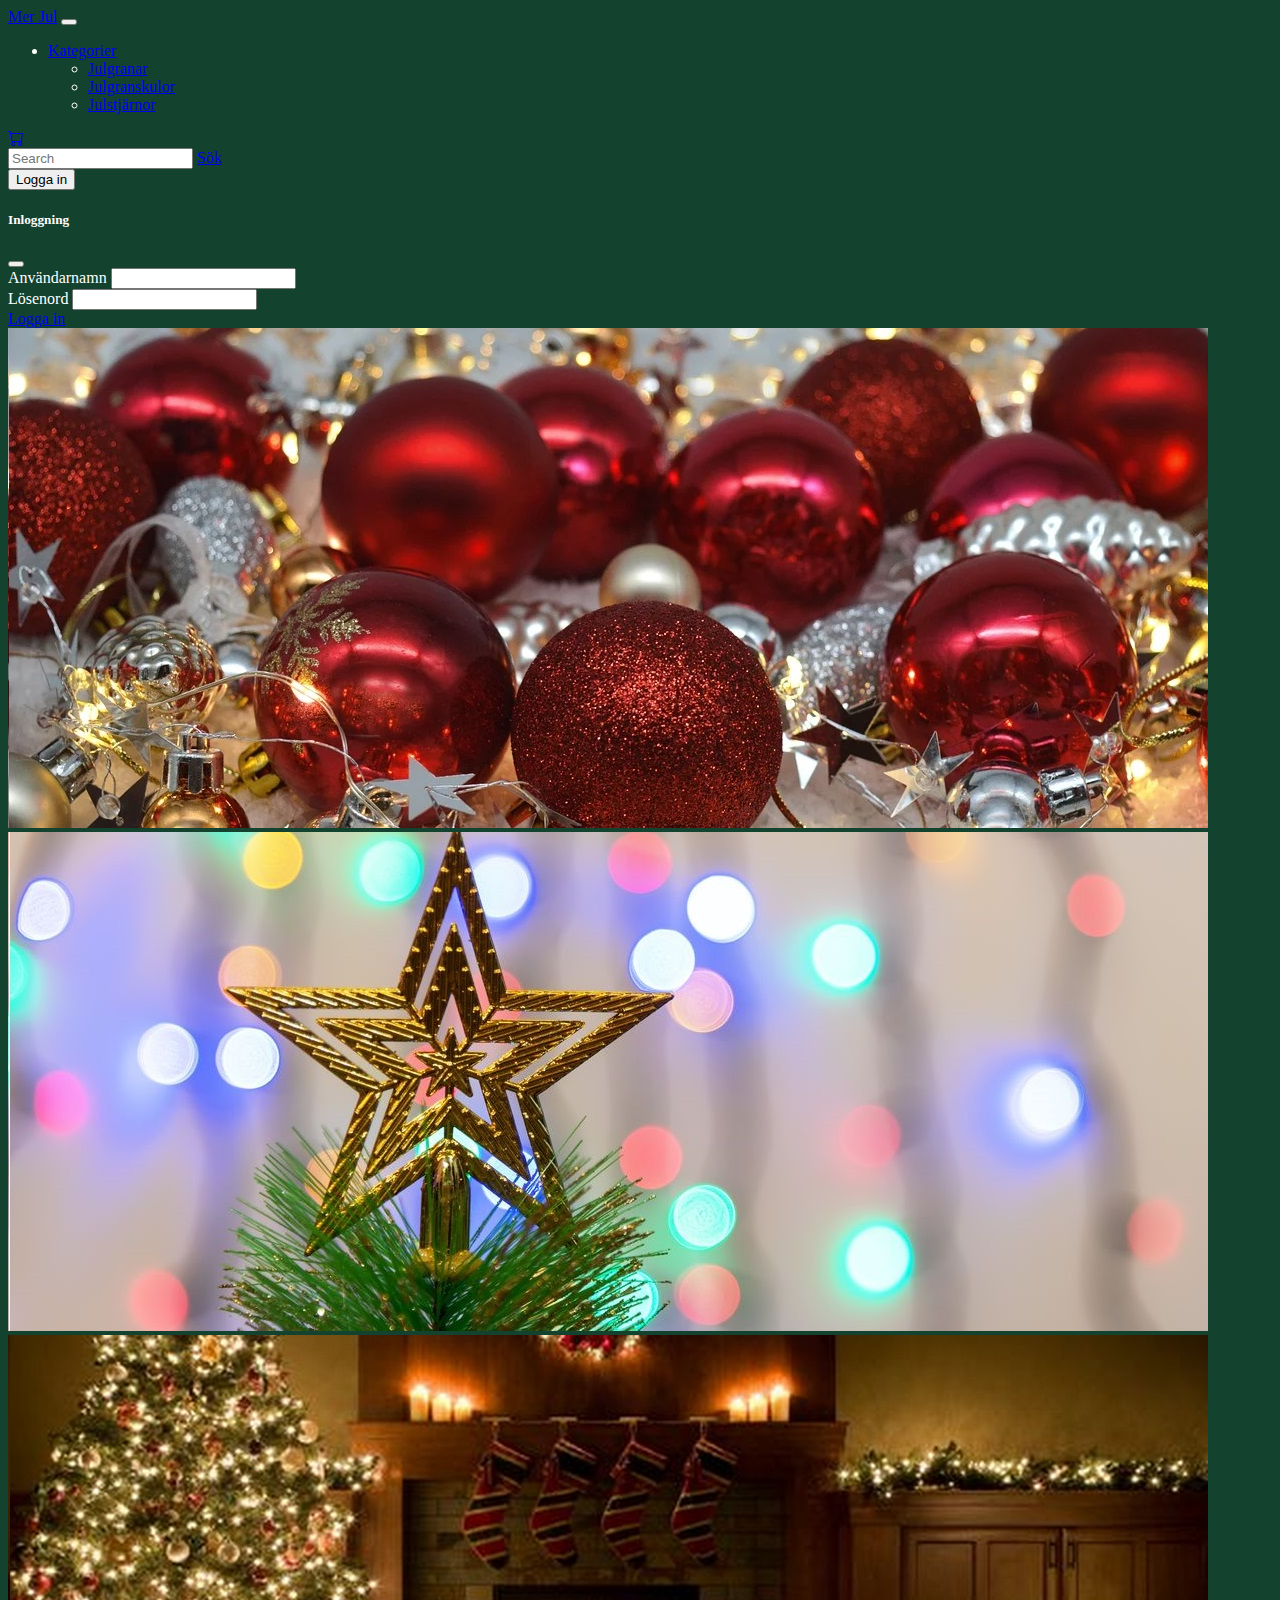
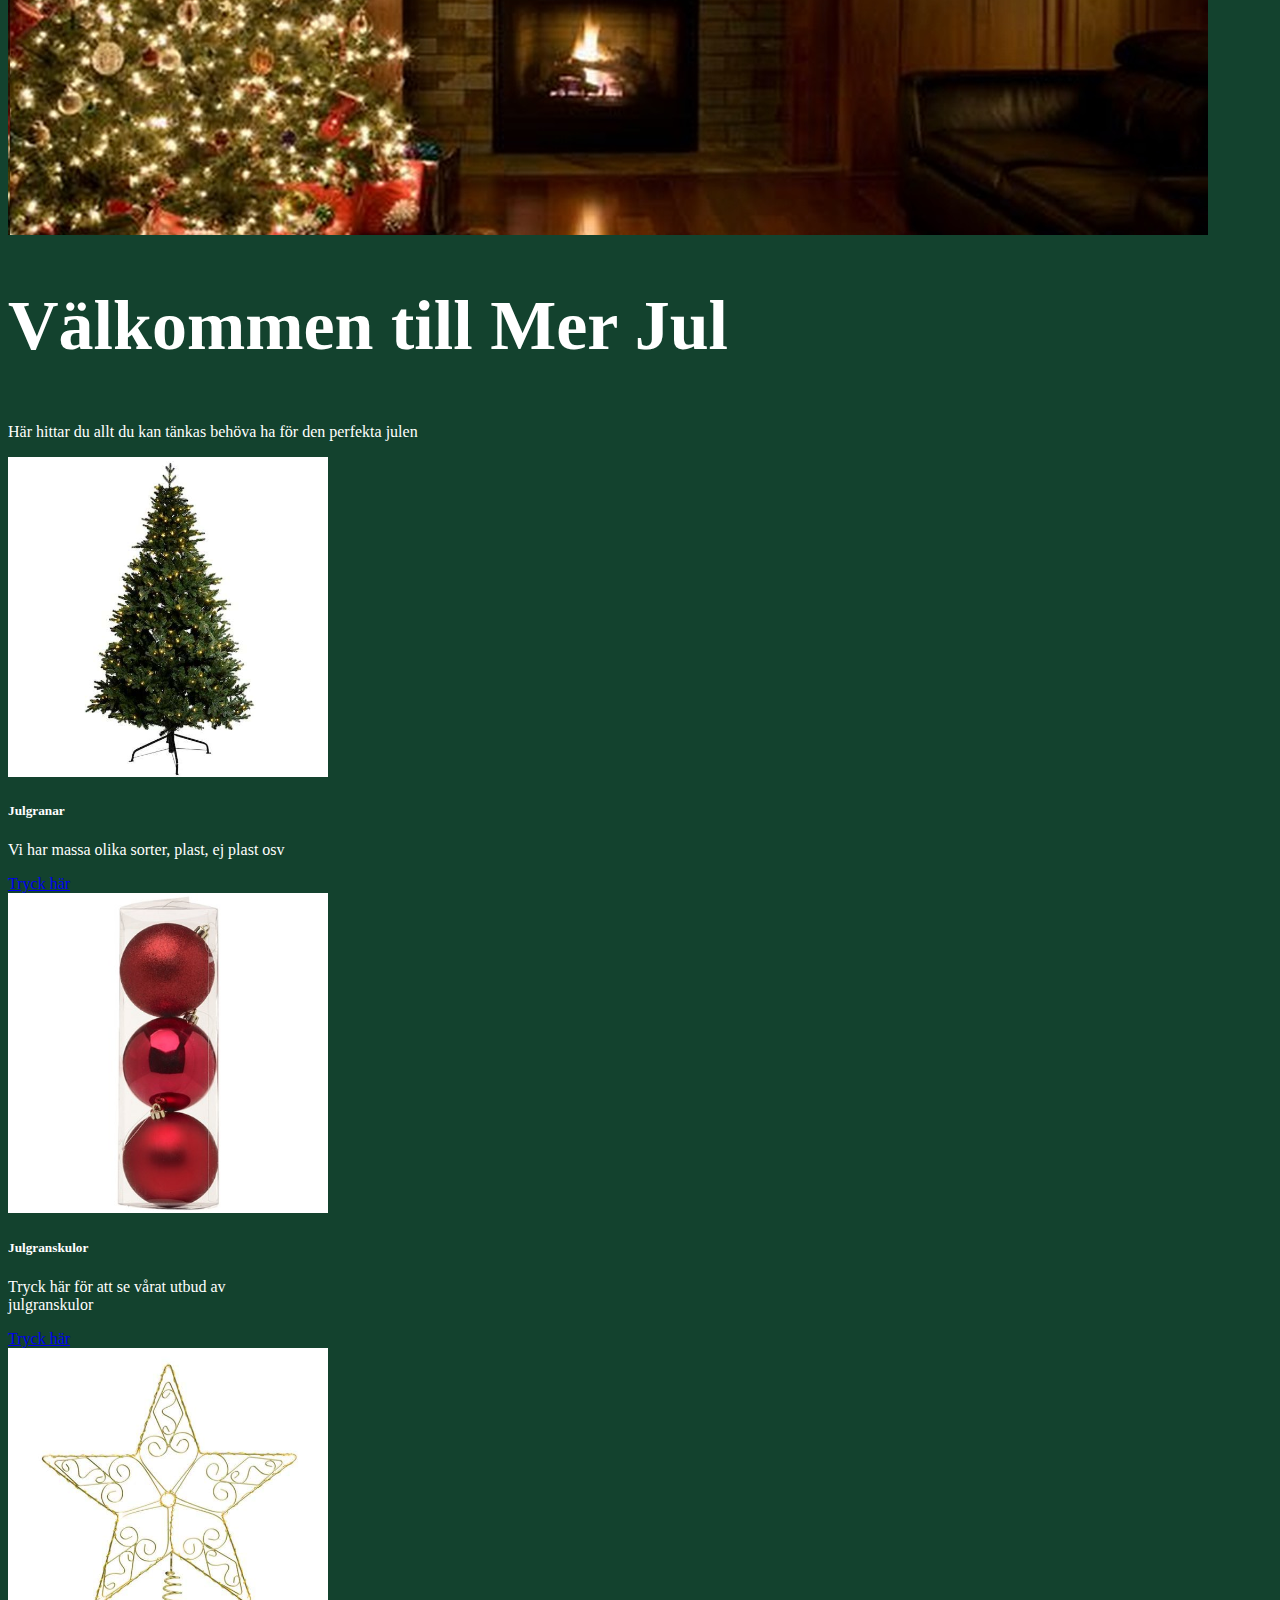
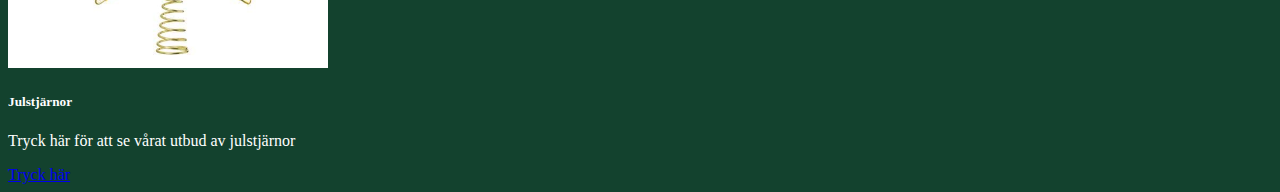
<file: index.html>
<!DOCTYPE html>
<html lang="en">

<head>
    <meta charset="UTF-8">
    <meta http-equiv="X-UA-Compatible" content="IE=edge">
    <meta name="viewport" content="width=device-width, initial-scale=1.0">
    <link href="https://cdn.jsdelivr.net/npm/bootstrap@5.1.3/dist/css/bootstrap.min.css" rel="stylesheet" integrity="sha384-1BmE4kWBq78iYhFldvKuhfTAU6auU8tT94WrHftjDbrCEXSU1oBoqyl2QvZ6jIW3" crossorigin="anonymous">
    <link rel="stylesheet" href="style.css">
    <!--bs5 ikoner -->
    <link rel="stylesheet" href="https://cdn.jsdelivr.net/npm/bootstrap-icons@1.7.2/font/bootstrap-icons.css">

    <title>Julshop</title>
</head>

<body>
    <!-- Navbar -->
    <nav class="navbar navbar-expand-lg navbar-light bg-light">
        <div class="container-fluid">
            <a class="navbar-brand" href="index.html">Mer Jul</a>
            <button class="navbar-toggler" type="button" data-bs-toggle="collapse" data-bs-target="#navbarSupportedContent" aria-controls="navbarSupportedContent" aria-expanded="false" aria-label="Toggle navigation">
                <span class="navbar-toggler-icon"></span>
            </button>
            <div class="collapse navbar-collapse" id="navbarSupportedContent">
                <ul class="navbar-nav me-auto mb-2 mb-lg-0">
                    <li class="nav-item dropdown">
                        <a class="nav-link dropdown-toggle" href="#" id="navbarDropdown" role="button" data-bs-toggle="dropdown" aria-expanded="false">
                            Kategorier
                        </a>
                        <ul class="dropdown-menu" aria-labelledby="navbarDropdown">
                            <li><a class="dropdown-item" href="category1.html">Julgranar</a></li>
                            <li><a class="dropdown-item" href="category2.html">Julgranskulor</a></li>
                            <li><a class="dropdown-item" href="category3.html">Julstjärnor</a></li>
                        </ul>
                    </li>

                </ul>
                <a href="shoppingCart.html"><i class="bi bi-cart px-3"></i></a>

                <form class="d-flex">
                    <input class="form-control me-2" type="search" placeholder="Search" aria-label="Search">
                    <a href="produkt.html" class="btn btn-primary mx-1">Sök</a>
                </form>


                <!-- Button trigger modal -->
                <button type="button" class="btn btn-primary" data-bs-toggle="modal" data-bs-target="#exampleModal">
                 Logga in
                 </button>

                <!-- Modal -->
                <div class="modal fade" id="exampleModal" tabindex="-1" aria-labelledby="exampleModalLabel" aria-hidden="true">
                    <div class="modal-dialog">
                        <div class="modal-content">
                            <div class="modal-header">
                                <h5 class="modal-title" id="exampleModalLabel">Inloggning</h5>
                                <button type="button" class="btn-close" data-bs-dismiss="modal" aria-label="Close"></button>
                            </div>
                            <div class="modal-body  text-dark">
                                <form>
                                    <div class="mb-3">
                                        <label for="exampleInputEmail1" class="form-label">Användarnamn</label>
                                        <input type="text" class="form-control" id="exampleInputEmail1" aria-describedby="emailHelp">

                                    </div>
                                    <div class="mb-3">
                                        <label for="exampleInputPassword1" class="form-label">Lösenord</label>
                                        <input type="password" class="form-control" id="exampleInputPassword1">
                                    </div>

                                </form>
                            </div>
                            <div class="modal-footer">
                                <a href="admin.html" type="button" class="btn btn-primary mx-1">Logga in</a>
                            </div>
                        </div>
                    </div>
                </div>

            </div>

        </div>

    </nav>
    <!-- Karusell -->
    <div id="carouselExampleIndicators" class="carousel slide" data-intervall="5000" data-bs-ride="carousel">
        <div class="carousel-inner">
            <div class="carousel-item active">
                <img class="d-block w-100" src="images/jul1.jpg" alt="First slide">
            </div>
            <div class="carousel-item">
                <img class="d-block w-100" src="images/jul2.jpg" alt="Second slide">
            </div>
            <div class="carousel-item">
                <img class="d-block w-100" src="images/jul3.jpg" alt="Third slide">
            </div>
        </div>
    </div>
    <!-- main -->
    <div class="container my-5">
        <div class="row rows-cols-lg-1 text-center">
            <div class="col">
                <h1>Välkommen till Mer Jul</h1>
                <p>Här hittar du allt du kan tänkas behöva ha för den perfekta julen</p>

            </div>
        </div>
        <div class="row row-cols-lg-3 row-cols-sms-1 text-dark">
            <div class="col">
                <div class="card" style="width: 18rem;">
                    <img src="images/julgran2.jpg" class="card-img-top" alt="...">
                    <div class="card-body">
                        <h5 class="card-title ">Julgranar</h5>
                        <p class="card-text">Vi har massa olika sorter, plast, ej plast osv</p>
                        <a href="category1.html" class="btn btn-primary">Tryck här</a>
                    </div>
                </div>
            </div>
            <div class="col">
                <div class="card" style="width: 18rem;">
                    <img src="images/julkulor1.jpg" class="card-img-top" alt="...">
                    <div class="card-body">
                        <h5 class="card-title">Julgranskulor</h5>
                        <p class="card-text">Tryck här för att se vårat utbud av julgranskulor</p>
                        <a href="category2.html" class="btn btn-primary">Tryck här</a>
                    </div>
                </div>
            </div>
            <div class="col">
                <div class="card" style="width: 18rem;">
                    <img src="images/julstjärna1.jpg" class="card-img-top" alt="...">
                    <div class="card-body">
                        <h5 class="card-title">Julstjärnor</h5>
                        <p class="card-text">Tryck här för att se vårat utbud av julstjärnor</p>
                        <a href="category3.html" class="btn btn-primary">Tryck här</a>
                    </div>
                </div>
            </div>
        </div>
    </div>


    <script src="https://cdn.jsdelivr.net/npm/@popperjs/core@2.10.2/dist/umd/popper.min.js" integrity="sha384-7+zCNj/IqJ95wo16oMtfsKbZ9ccEh31eOz1HGyDuCQ6wgnyJNSYdrPa03rtR1zdB" crossorigin="anonymous">
    </script>
    <script src="https://cdn.jsdelivr.net/npm/bootstrap@5.1.3/dist/js/bootstrap.min.js" integrity="sha384-QJHtvGhmr9XOIpI6YVutG+2QOK9T+ZnN4kzFN1RtK3zEFEIsxhlmWl5/YESvpZ13" crossorigin="anonymous">
    </script>
</body>

</html>
</file>
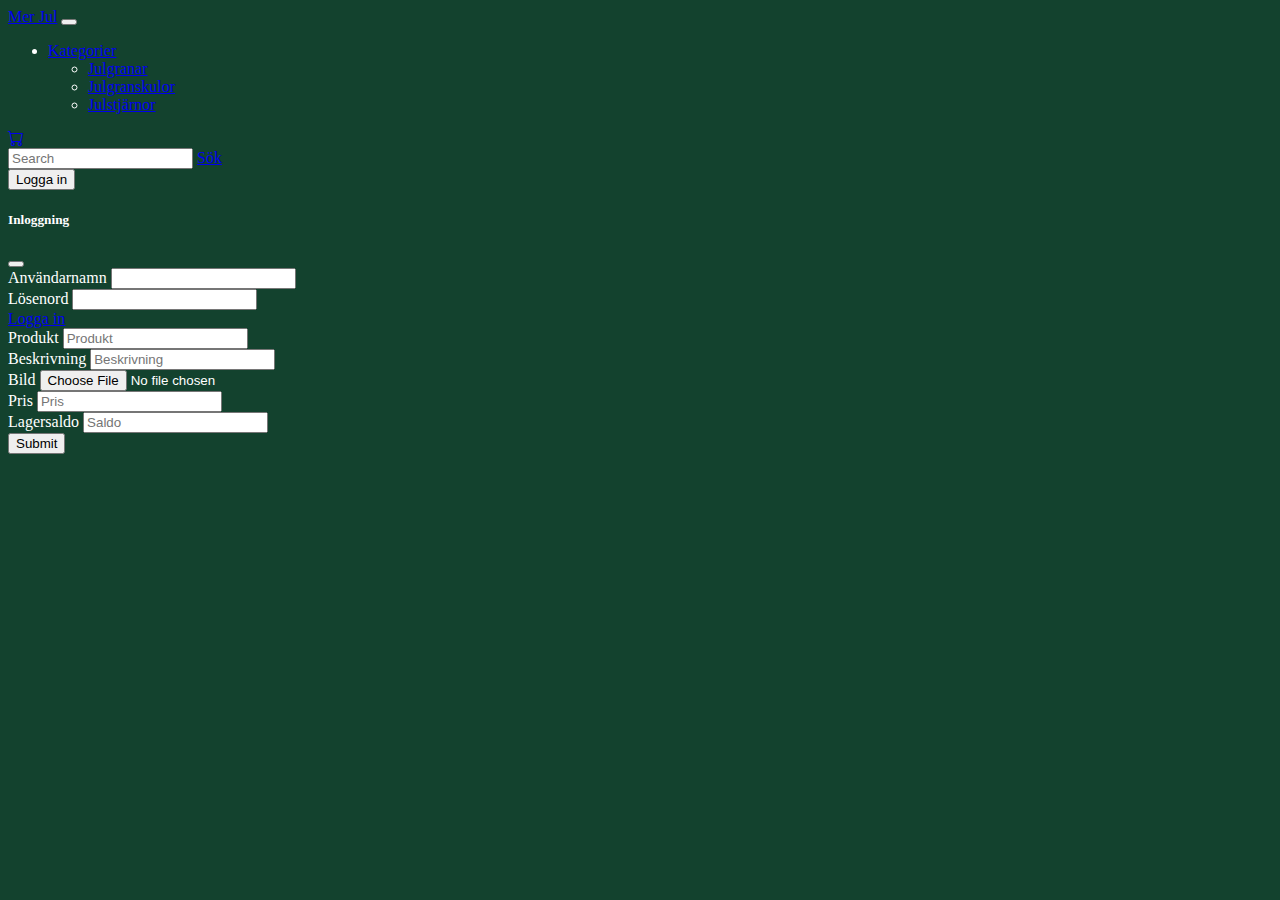
<file: admin.html>
<!DOCTYPE html>
<html lang="en">

<head>
    <meta charset="UTF-8" />
    <meta http-equiv="X-UA-Compatible" content="IE=edge" />
    <meta name="viewport" content="width=device-width, initial-scale=1.0" />
    <link href="https://cdn.jsdelivr.net/npm/bootstrap@5.1.3/dist/css/bootstrap.min.css" rel="stylesheet" integrity="sha384-1BmE4kWBq78iYhFldvKuhfTAU6auU8tT94WrHftjDbrCEXSU1oBoqyl2QvZ6jIW3" crossorigin="anonymous" />
    <link rel="stylesheet" href="style.css" />
    <!--bs5 ikoner -->
    <link rel="stylesheet" href="https://cdn.jsdelivr.net/npm/bootstrap-icons@1.7.2/font/bootstrap-icons.css" />
    <title>Admin</title>
</head>

<body>
    <!-- Navbar -->
    <nav class="navbar navbar-expand-lg navbar-light bg-light">
        <div class="container-fluid">
            <a class="navbar-brand" href="index.html">Mer Jul</a>
            <button class="navbar-toggler" type="button" data-bs-toggle="collapse" data-bs-target="#navbarSupportedContent" aria-controls="navbarSupportedContent" aria-expanded="false" aria-label="Toggle navigation">
          <span class="navbar-toggler-icon"></span>
        </button>
            <div class="collapse navbar-collapse" id="navbarSupportedContent">
                <ul class="navbar-nav me-auto mb-2 mb-lg-0">
                    <li class="nav-item dropdown">
                        <a class="nav-link dropdown-toggle" href="#" id="navbarDropdown" role="button" data-bs-toggle="dropdown" aria-expanded="false">
                Kategorier
              </a>
                        <ul class="dropdown-menu" aria-labelledby="navbarDropdown">
                            <li>
                                <a class="dropdown-item" href="julgranar.html">Julgranar</a>
                            </li>
                            <li>
                                <a class="dropdown-item" href="julkulor.html">Julgranskulor</a>
                            </li>
                            <li>
                                <a class="dropdown-item" href="julstjärnor.html">Julstjärnor</a>
                            </li>
                        </ul>
                    </li>
                </ul>
                <a href="shoppingCart.html"><i class="bi bi-cart px-3"></i></a>

                <form class="d-flex">
                    <input class="form-control me-2" type="search" placeholder="Search" aria-label="Search" />
                    <a href="produkt.html" class="btn btn-primary mx-1">Sök</a>
                </form>
                <!-- Button trigger modal -->
                <button type="button" class="btn btn-primary" data-bs-toggle="modal" data-bs-target="#exampleModal">
    Logga in
    </button>

                <!-- Modal -->
                <div class="modal fade" id="exampleModal" tabindex="-1" aria-labelledby="exampleModalLabel" aria-hidden="true">
                    <div class="modal-dialog">
                        <div class="modal-content">
                            <div class="modal-header">
                                <h5 class="modal-title" id="exampleModalLabel">Inloggning</h5>
                                <button type="button" class="btn-close" data-bs-dismiss="modal" aria-label="Close"></button>
                            </div>
                            <div class="modal-body  text-dark">
                                <form>
                                    <div class="mb-3">
                                        <label for="exampleInputEmail1" class="form-label">Användarnamn</label>
                                        <input type="text" class="form-control" id="exampleInputEmail1" aria-describedby="emailHelp">

                                    </div>
                                    <div class="mb-3">
                                        <label for="exampleInputPassword1" class="form-label">Lösenord</label>
                                        <input type="password" class="form-control" id="exampleInputPassword1">
                                    </div>

                                </form>
                            </div>
                            <div class="modal-footer">
                                <a href="admin.html" type="button" class="btn btn-primary mx-1">Logga in</a>
                            </div>
                        </div>
                    </div>
                </div>
            </div>
        </div>
    </nav>

    <!-- main -->
    <div class="container d-flex justify-content-center">
        <div class="w-25">
            <form>
                <div class="form-group">
                    <label for="produktNamn" class="col-md-2 control-label">Produkt</label>
                    <input type="text" class="form-control" id="produktNamn" placeholder="Produkt" />
                </div>

                <div class="form-group">
                    <label for="beskrivning" class="col-md-2 control-label">Beskrivning</label>
                    <input type="text" class="form-control" id="beskrivning" placeholder="Beskrivning" />
                </div>

                <div class="form-group">
                    <label for="bild" class="col-md-2 control-label">Bild</label>
                    <input type="file" class="form-control" id="file" placeholder="Bild" />
                </div>

                <div class="form-group">
                    <label for="pris" class="col-md-2 control-label">Pris</label>
                    <input type="text" class="form-control" id="pris" placeholder="Pris" />
                </div>

                <div class="form-group w-25">
                    <label for="lagerSaldo">Lagersaldo</label>
                    <input type="number" min="0" class="form-control" id="lagerSaldo" placeholder="Saldo" />
                </div>
                <button type="submit" class="btn btn-primary my-3">Submit</button>
            </form>
        </div>
    </div>

    <script src="https://cdn.jsdelivr.net/npm/@popperjs/core@2.10.2/dist/umd/popper.min.js" integrity="sha384-7+zCNj/IqJ95wo16oMtfsKbZ9ccEh31eOz1HGyDuCQ6wgnyJNSYdrPa03rtR1zdB" crossorigin="anonymous"></script>
    <script src="https://cdn.jsdelivr.net/npm/bootstrap@5.1.3/dist/js/bootstrap.min.js" integrity="sha384-QJHtvGhmr9XOIpI6YVutG+2QOK9T+ZnN4kzFN1RtK3zEFEIsxhlmWl5/YESvpZ13" crossorigin="anonymous"></script>
</body>

</html>
</file>
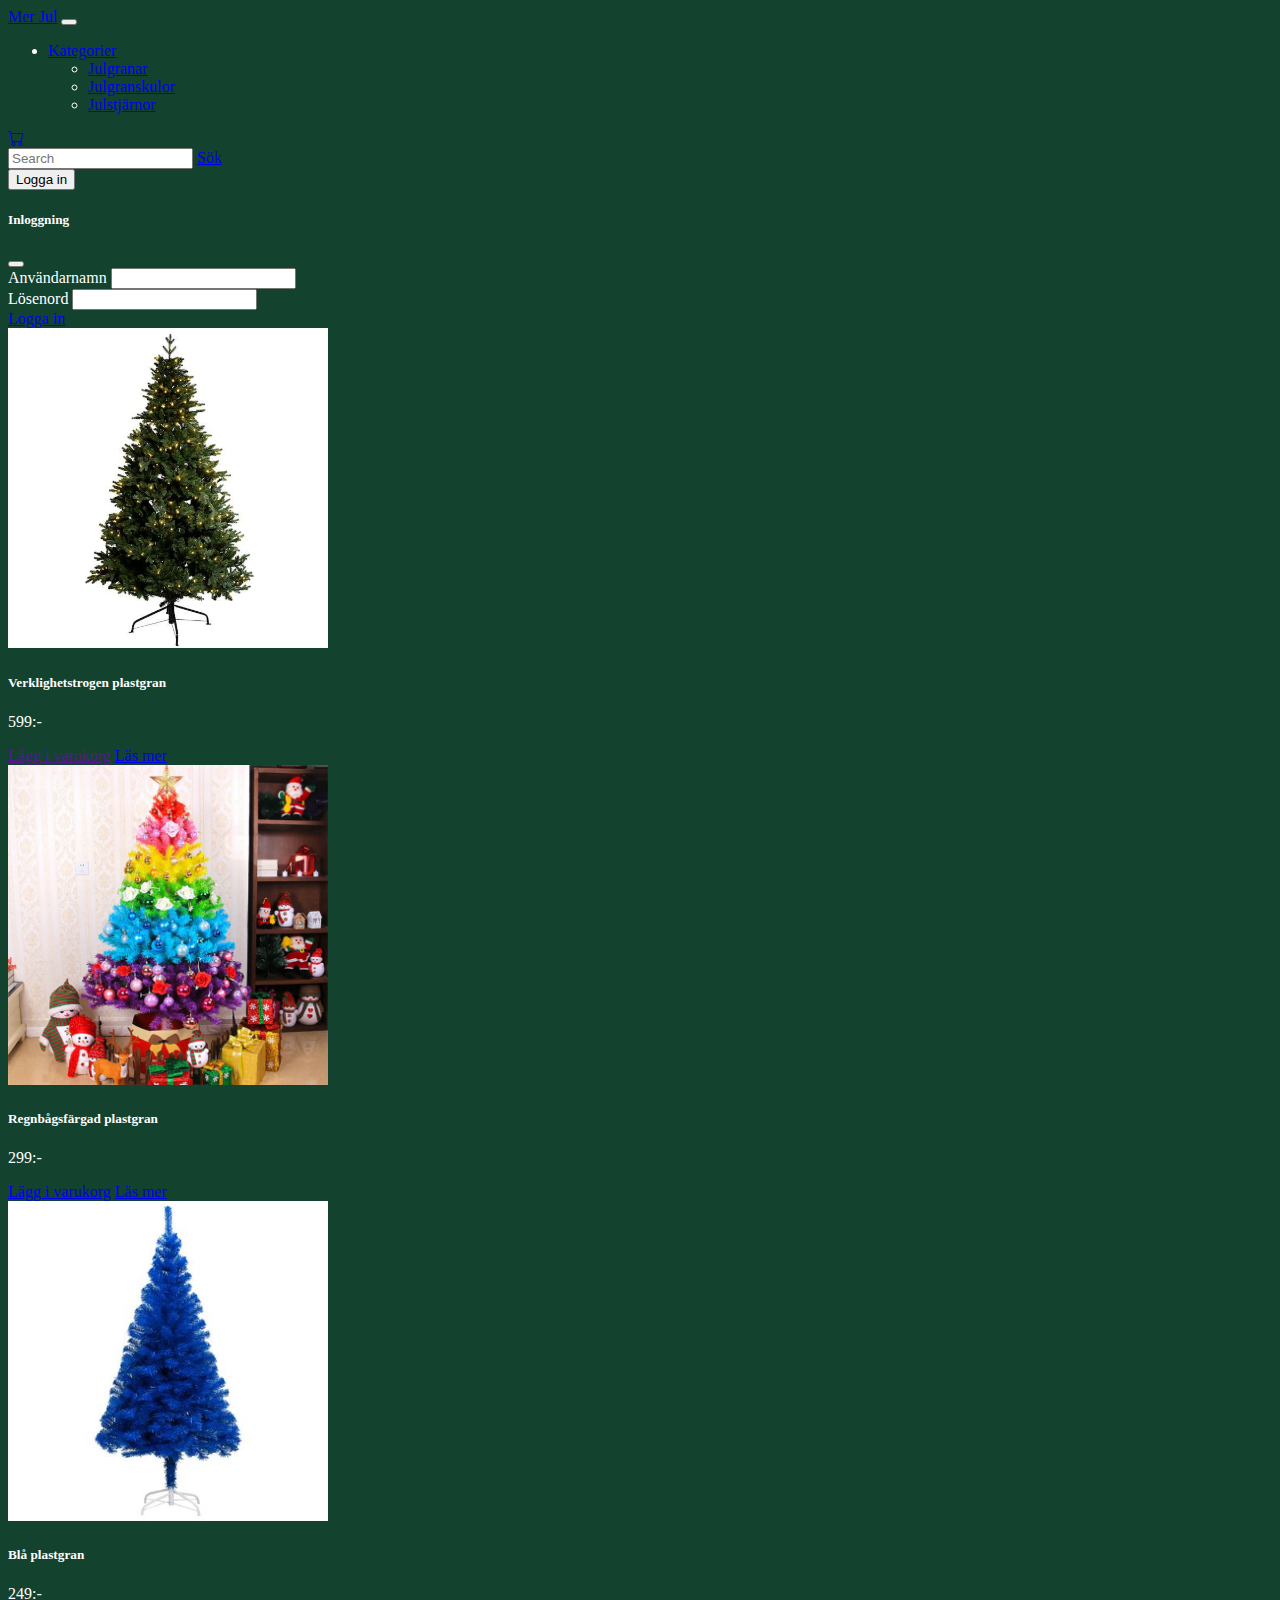
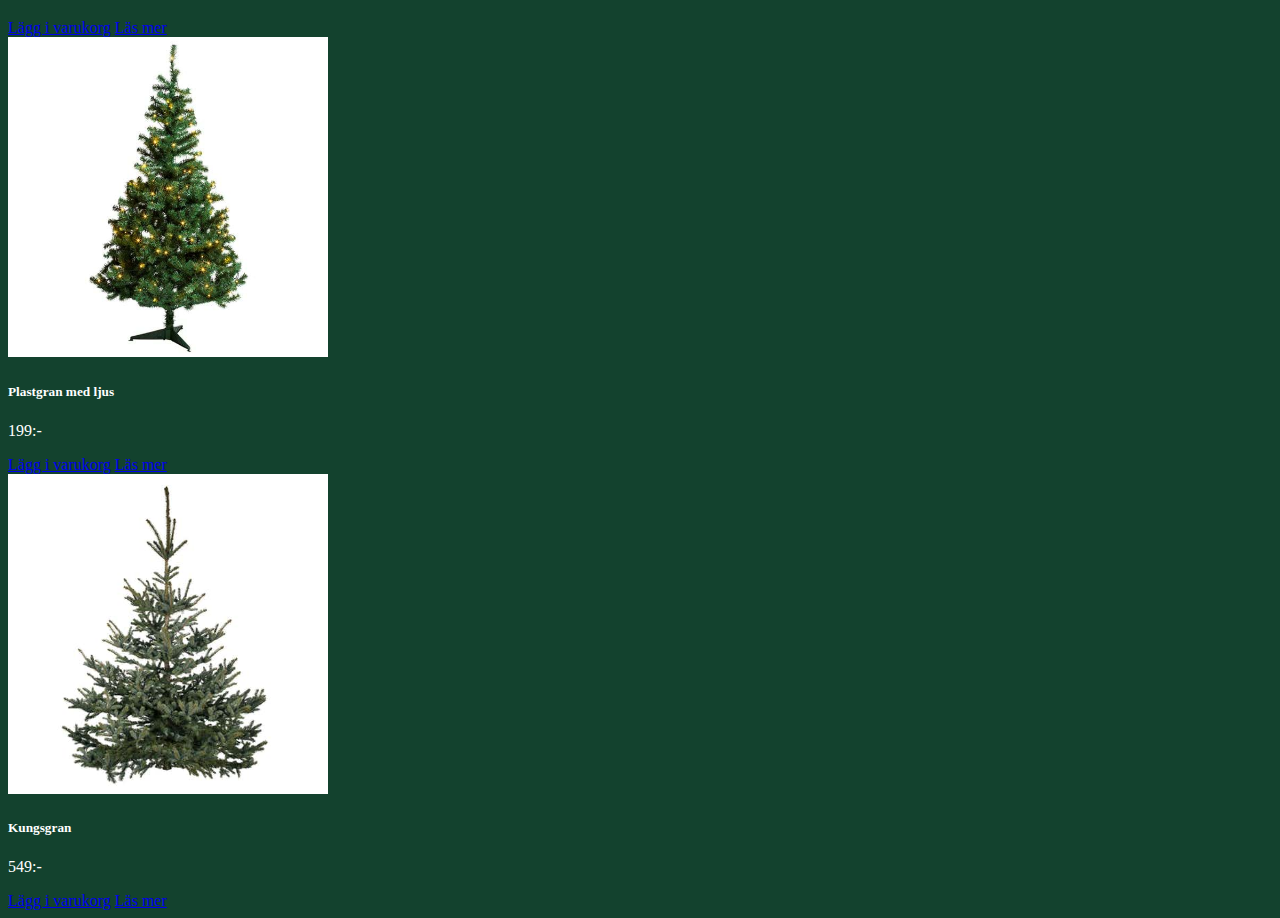
<file: category1.html>
<!DOCTYPE html>
<html lang="en">

<head>
    <meta charset="UTF-8">
    <meta http-equiv="X-UA-Compatible" content="IE=edge">
    <meta name="viewport" content="width=device-width, initial-scale=1.0">
    <link href="https://cdn.jsdelivr.net/npm/bootstrap@5.1.3/dist/css/bootstrap.min.css" rel="stylesheet" integrity="sha384-1BmE4kWBq78iYhFldvKuhfTAU6auU8tT94WrHftjDbrCEXSU1oBoqyl2QvZ6jIW3" crossorigin="anonymous">
    <link rel="stylesheet" href="style.css">
    <!--bs5 ikoner -->
    <link rel="stylesheet" href="https://cdn.jsdelivr.net/npm/bootstrap-icons@1.7.2/font/bootstrap-icons.css">
    <title>Julshop</title>
</head>

<body>
    <!-- Navbar -->
    <nav class="navbar navbar-expand-lg navbar-light bg-light">
        <div class="container-fluid">
            <a class="navbar-brand" href="index.html">Mer Jul</a>
            <button class="navbar-toggler" type="button" data-bs-toggle="collapse" data-bs-target="#navbarSupportedContent" aria-controls="navbarSupportedContent" aria-expanded="false" aria-label="Toggle navigation">
                <span class="navbar-toggler-icon"></span>
            </button>
            <div class="collapse navbar-collapse" id="navbarSupportedContent">
                <ul class="navbar-nav me-auto mb-2 mb-lg-0">
                    <li class="nav-item dropdown">
                        <a class="nav-link dropdown-toggle" href="#" id="navbarDropdown" role="button" data-bs-toggle="dropdown" aria-expanded="false">
                            Kategorier
                        </a>
                        <ul class="dropdown-menu" aria-labelledby="navbarDropdown">
                            <li><a class="dropdown-item" href="category1.html">Julgranar</a></li>
                            <li><a class="dropdown-item" href="category2.html">Julgranskulor</a></li>
                            <li><a class="dropdown-item" href="category3.html">Julstjärnor</a></li>
                        </ul>
                    </li>
                </ul>
                <a href="shoppingCart.html"><i class="bi bi-cart px-3"></i></a>

                <form class="d-flex">
                    <input class="form-control me-2" type="search" placeholder="Search" aria-label="Search">
                    <a href="produkt.html" class="btn btn-primary mx-1">Sök</a>
                </form>
                <!-- Button trigger modal -->
                <button type="button" class="btn btn-primary" data-bs-toggle="modal" data-bs-target="#exampleModal">
                    Logga in
                    </button>

                <!-- Modal -->
                <div class="modal fade" id="exampleModal" tabindex="-1" aria-labelledby="exampleModalLabel" aria-hidden="true">
                    <div class="modal-dialog">
                        <div class="modal-content">
                            <div class="modal-header">
                                <h5 class="modal-title" id="exampleModalLabel">Inloggning</h5>
                                <button type="button" class="btn-close" data-bs-dismiss="modal" aria-label="Close"></button>
                            </div>
                            <div class="modal-body  text-dark">
                                <form>
                                    <div class="mb-3">
                                        <label for="exampleInputEmail1" class="form-label">Användarnamn</label>
                                        <input type="text" class="form-control" id="exampleInputEmail1" aria-describedby="emailHelp">

                                    </div>
                                    <div class="mb-3">
                                        <label for="exampleInputPassword1" class="form-label">Lösenord</label>
                                        <input type="password" class="form-control" id="exampleInputPassword1">
                                    </div>

                                </form>
                            </div>
                            <div class="modal-footer">
                                <a href="admin.html" type="button" class="btn btn-primary mx-1">Logga in</a>
                            </div>
                        </div>
                    </div>
                </div>
            </div>
        </div>
    </nav>

    <div class="container my-5 text-dark">

        <div class="row row-cols-lg-3 row">
            <div class="col">
                <div class="card my-3" style="width: 18rem;">
                    <img src="images/julgran2.jpg" class="card-img-top" alt="...">
                    <div class="card-body">
                        <h5 class="card-title">Verklighetstrogen plastgran</h5>
                        <p class="card-text">599:-</p>
                        <a href="" class="btn btn-primary">Lägg i varukorg</a>
                        <a href="produkt.html" class="btn btn-outline-primary">Läs mer</a>
                    </div>
                </div>
            </div>
            <div class="col">
                <div class="card my-3" style="width: 18rem;">
                    <img src="images/julgran1.jpg" class="card-img-top" alt="...">
                    <div class="card-body">
                        <h5 class="card-title">Regnbågsfärgad plastgran</h5>
                        <p class="card-text">299:-</p>
                        <a href="#" class="btn btn-primary">Lägg i varukorg</a>
                        <a href="produkt.html" class="btn btn-outline-primary">Läs mer</a>
                    </div>
                </div>
            </div>
            <div class="col">
                <div class="card my-3" style="width: 18rem;">
                    <img src="images/julgran3.jpg" class="card-img-top" alt="...">
                    <div class="card-body">
                        <h5 class="card-title">Blå plastgran</h5>
                        <p class="card-text">249:-</p>
                        <a href="#" class="btn btn-primary">Lägg i varukorg</a>
                        <a href="produkt.html" class="btn btn-outline-primary">Läs mer</a>
                    </div>
                </div>
            </div>
            <div class="col">
                <div class="card my-3" style="width: 18rem;">
                    <img src="images/julgran4.jpg" class="card-img-top" alt="...">
                    <div class="card-body">
                        <h5 class="card-title">Plastgran med ljus</h5>
                        <p class="card-text">199:-</p>
                        <a href="#" class="btn btn-primary">Lägg i varukorg</a>
                        <a href="produkt.html" class="btn btn-outline-primary">Läs mer</a>
                    </div>
                </div>
            </div>
            <div class="col">
                <div class="card my-3" style="width: 18rem;">
                    <img src="images/julgran5.jpg" class="card-img-top" alt="...">
                    <div class="card-body">
                        <h5 class="card-title">Kungsgran</h5>
                        <p class="card-text">549:-</p>
                        <a href="#" class="btn btn-primary">Lägg i varukorg</a>
                        <a href="produkt.html" class="btn btn-outline-primary">Läs mer</a>
                    </div>
                </div>
            </div>
        </div>


    </div>


    <script src="https://cdn.jsdelivr.net/npm/@popperjs/core@2.10.2/dist/umd/popper.min.js" integrity="sha384-7+zCNj/IqJ95wo16oMtfsKbZ9ccEh31eOz1HGyDuCQ6wgnyJNSYdrPa03rtR1zdB" crossorigin="anonymous">
    </script>
    <script src="https://cdn.jsdelivr.net/npm/bootstrap@5.1.3/dist/js/bootstrap.min.js" integrity="sha384-QJHtvGhmr9XOIpI6YVutG+2QOK9T+ZnN4kzFN1RtK3zEFEIsxhlmWl5/YESvpZ13" crossorigin="anonymous">
    </script>
</body>

</html>
</file>
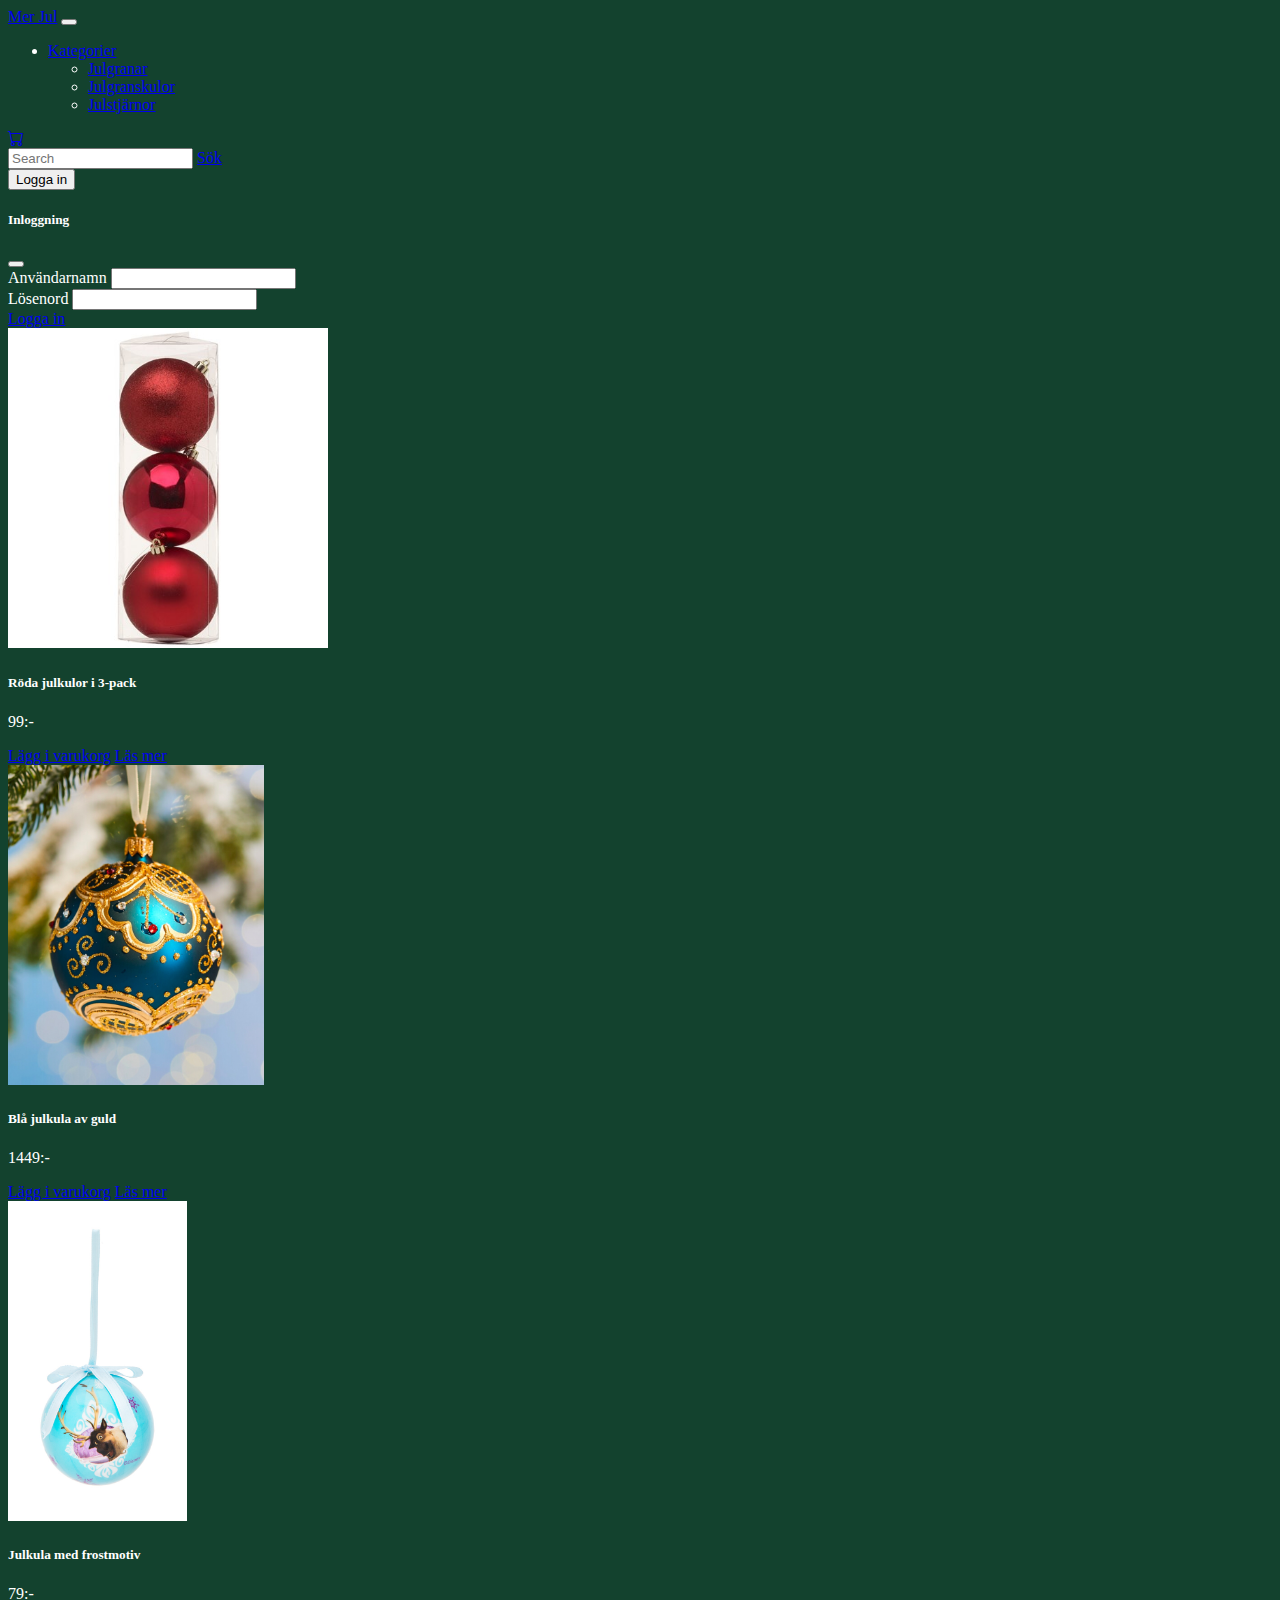
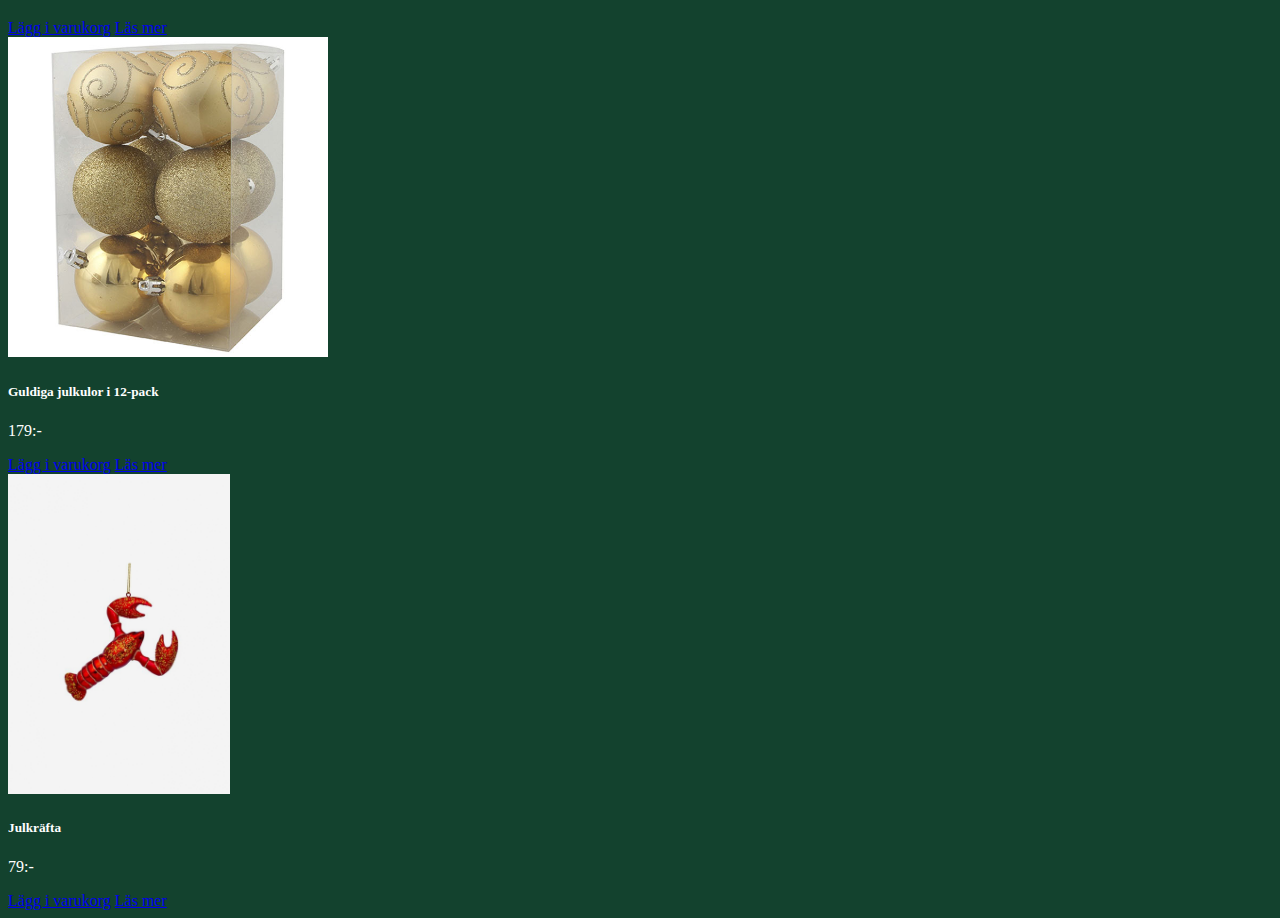
<file: category2.html>
<!DOCTYPE html>
<html lang="en">

<head>
    <meta charset="UTF-8">
    <meta http-equiv="X-UA-Compatible" content="IE=edge">
    <meta name="viewport" content="width=device-width, initial-scale=1.0">
    <link href="https://cdn.jsdelivr.net/npm/bootstrap@5.1.3/dist/css/bootstrap.min.css" rel="stylesheet" integrity="sha384-1BmE4kWBq78iYhFldvKuhfTAU6auU8tT94WrHftjDbrCEXSU1oBoqyl2QvZ6jIW3" crossorigin="anonymous">
    <link rel="stylesheet" href="style.css">
    <!--bs5 ikoner -->
    <link rel="stylesheet" href="https://cdn.jsdelivr.net/npm/bootstrap-icons@1.7.2/font/bootstrap-icons.css">
    <title>Julshop</title>
</head>

<body>
    <!-- Navbar -->
    <nav class="navbar navbar-expand-lg navbar-light bg-light">
        <div class="container-fluid">
            <a class="navbar-brand" href="index.html">Mer Jul</a>
            <button class="navbar-toggler" type="button" data-bs-toggle="collapse" data-bs-target="#navbarSupportedContent" aria-controls="navbarSupportedContent" aria-expanded="false" aria-label="Toggle navigation">
                <span class="navbar-toggler-icon"></span>
            </button>
            <div class="collapse navbar-collapse" id="navbarSupportedContent">
                <ul class="navbar-nav me-auto mb-2 mb-lg-0">
                    <li class="nav-item dropdown">
                        <a class="nav-link dropdown-toggle" href="#" id="navbarDropdown" role="button" data-bs-toggle="dropdown" aria-expanded="false">
                            Kategorier
                        </a>
                        <ul class="dropdown-menu" aria-labelledby="navbarDropdown">
                            <li><a class="dropdown-item" href="category1.html">Julgranar</a></li>
                            <li><a class="dropdown-item" href="category2.html">Julgranskulor</a></li>
                            <li><a class="dropdown-item" href="category3.html">Julstjärnor</a></li>

                        </ul>
                    </li>

                </ul>
                <a href="shoppingCart.html"><i class="bi bi-cart px-3"></i></a>

                <form class="d-flex">
                    <input class="form-control me-2" type="search" placeholder="Search" aria-label="Search">
                    <a href="produkt.html" class="btn btn-primary mx-1">Sök</a>
                </form>
                <!-- Button trigger modal -->
                <button type="button" class="btn btn-primary" data-bs-toggle="modal" data-bs-target="#exampleModal">
                    Logga in
                    </button>

                <!-- Modal -->
                <div class="modal fade" id="exampleModal" tabindex="-1" aria-labelledby="exampleModalLabel" aria-hidden="true">
                    <div class="modal-dialog">
                        <div class="modal-content">
                            <div class="modal-header">
                                <h5 class="modal-title" id="exampleModalLabel">Inloggning</h5>
                                <button type="button" class="btn-close" data-bs-dismiss="modal" aria-label="Close"></button>
                            </div>
                            <div class="modal-body  text-dark">
                                <form>
                                    <div class="mb-3">
                                        <label for="exampleInputEmail1" class="form-label">Användarnamn</label>
                                        <input type="text" class="form-control" id="exampleInputEmail1" aria-describedby="emailHelp">

                                    </div>
                                    <div class="mb-3">
                                        <label for="exampleInputPassword1" class="form-label">Lösenord</label>
                                        <input type="password" class="form-control" id="exampleInputPassword1">
                                    </div>

                                </form>
                            </div>
                            <div class="modal-footer">
                                <a href="admin.html" type="button" class="btn btn-primary mx-1">Logga in</a>
                            </div>
                        </div>
                    </div>
                </div>

            </div>

        </div>

    </nav>


    <div class="container my-5 text-dark">

        <div class="row row-cols-lg-3 row">
            <div class="col">
                <div class="card my-3" style="width: 18rem;">
                    <img src="images/julkulor1.jpg" class="card-img-top" alt="...">
                    <div class="card-body">
                        <h5 class="card-title">Röda julkulor i 3-pack</h5>
                        <p class="card-text">99:-</p>
                        <a href="#" class="btn btn-primary">Lägg i varukorg</a>
                        <a href="produkt.html" class="btn btn-outline-primary">Läs mer</a>
                    </div>
                </div>
            </div>
            <div class="col">
                <div class="card my-3" style="width: 18rem;">
                    <img src="images/julkulor2.jpg" class="card-img-top" alt="...">
                    <div class="card-body">
                        <h5 class="card-title">Blå julkula av guld</h5>
                        <p class="card-text">1449:-</p>
                        <a href="#" class="btn btn-primary">Lägg i varukorg</a>
                        <a href="produkt.html" class="btn btn-outline-primary">Läs mer</a>
                    </div>
                </div>
            </div>
            <div class="col">
                <div class="card my-3" style="width: 18rem;">
                    <img src="images/julkulor3.jpg" class="card-img-top" alt="...">
                    <div class="card-body">
                        <h5 class="card-title">Julkula med frostmotiv</h5>
                        <p class="card-text">79:-</p>
                        <a href="#" class="btn btn-primary">Lägg i varukorg</a>
                        <a href="produkt.html" class="btn btn-outline-primary">Läs mer</a>
                    </div>
                </div>
            </div>
            <div class="col">
                <div class="card my-3" style="width: 18rem;">
                    <img src="images/julkulor4.jpg" class="card-img-top" alt="...">
                    <div class="card-body">
                        <h5 class="card-title">Guldiga julkulor i 12-pack</h5>
                        <p class="card-text">179:-</p>
                        <a href="#" class="btn btn-primary">Lägg i varukorg</a>
                        <a href="produkt.html" class="btn btn-outline-primary">Läs mer</a>
                    </div>
                </div>
            </div>
            <div class="col">
                <div class="card my-3" style="width: 18rem;">
                    <img src="images/julkulor5.jpg" class="card-img-top" alt="...">
                    <div class="card-body">
                        <h5 class="card-title">Julkräfta</h5>
                        <p class="card-text">79:-</p>
                        <a href="#" class="btn btn-primary">Lägg i varukorg</a>
                        <a href="produkt.html" class="btn btn-outline-primary">Läs mer</a>
                    </div>
                </div>
            </div>
        </div>


    </div>


    <script src="https://cdn.jsdelivr.net/npm/@popperjs/core@2.10.2/dist/umd/popper.min.js" integrity="sha384-7+zCNj/IqJ95wo16oMtfsKbZ9ccEh31eOz1HGyDuCQ6wgnyJNSYdrPa03rtR1zdB" crossorigin="anonymous">
    </script>
    <script src="https://cdn.jsdelivr.net/npm/bootstrap@5.1.3/dist/js/bootstrap.min.js" integrity="sha384-QJHtvGhmr9XOIpI6YVutG+2QOK9T+ZnN4kzFN1RtK3zEFEIsxhlmWl5/YESvpZ13" crossorigin="anonymous">
    </script>
</body>

</html>
</file>
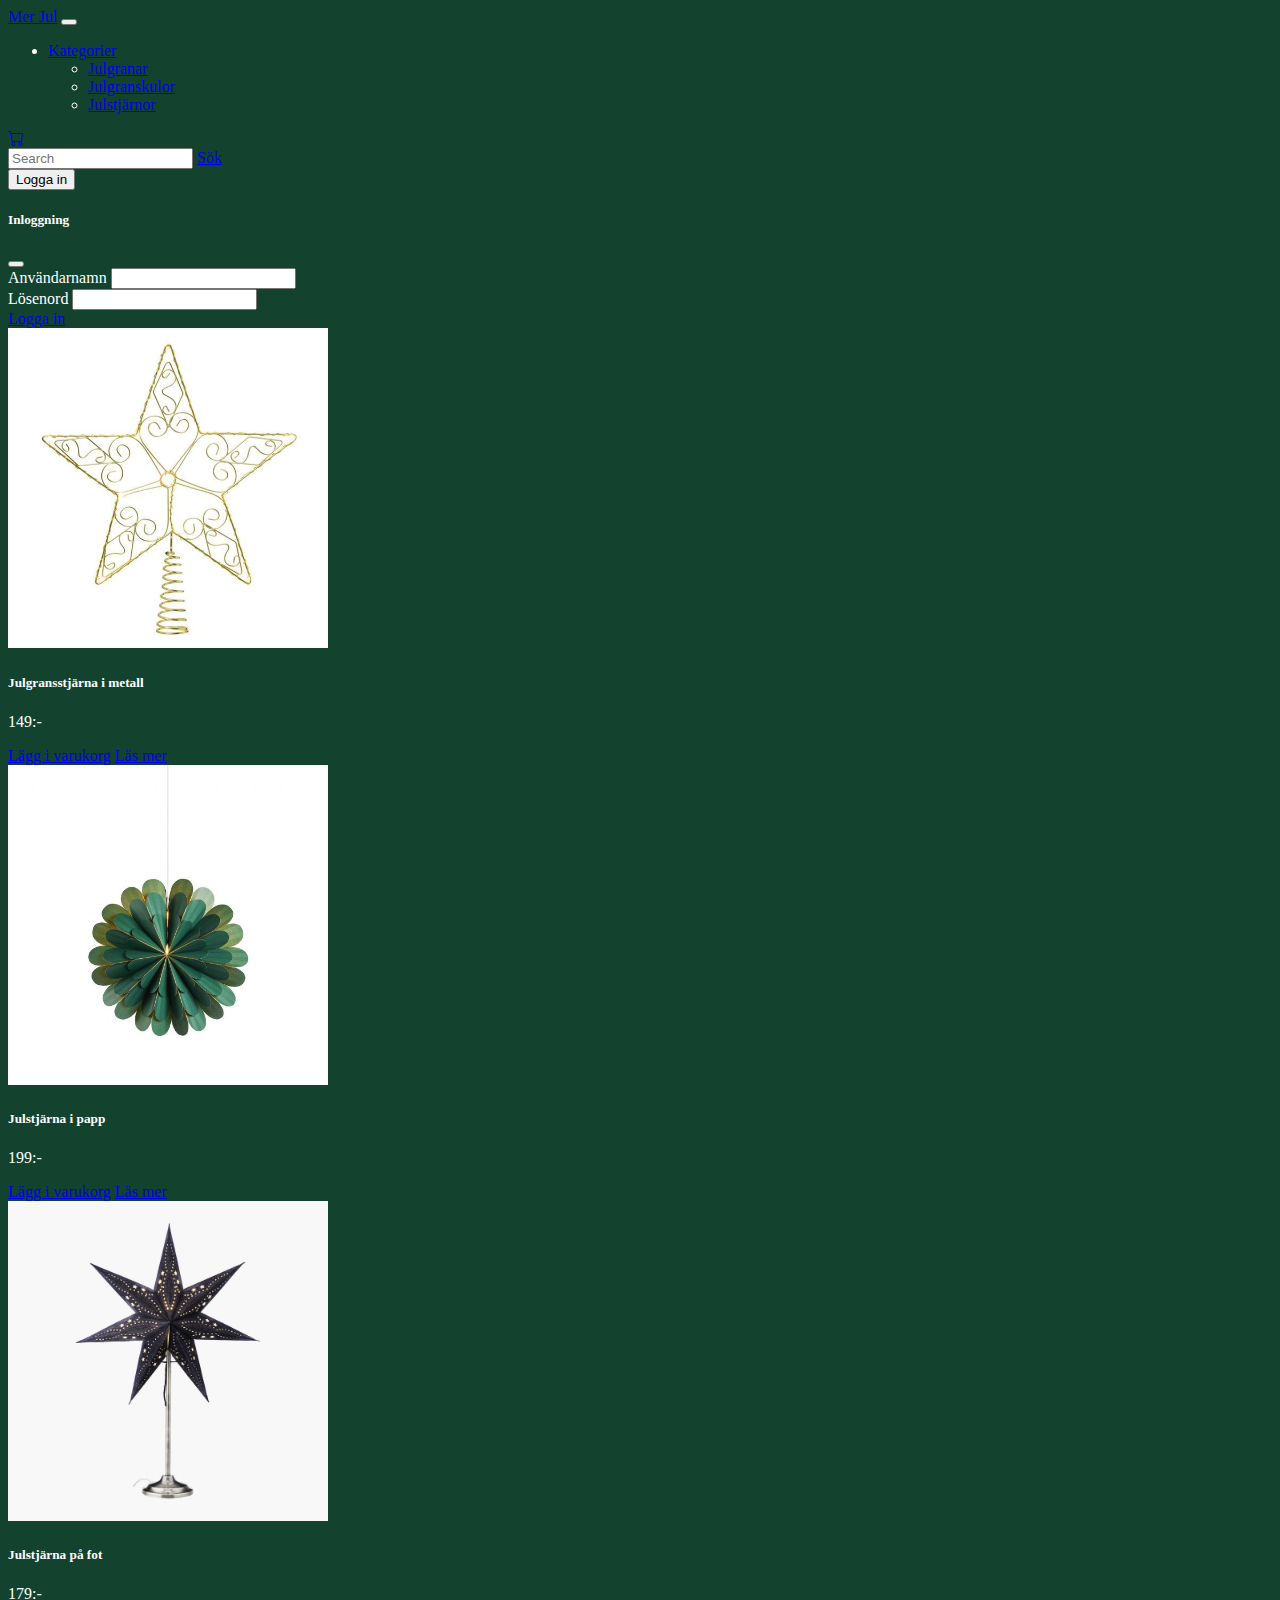
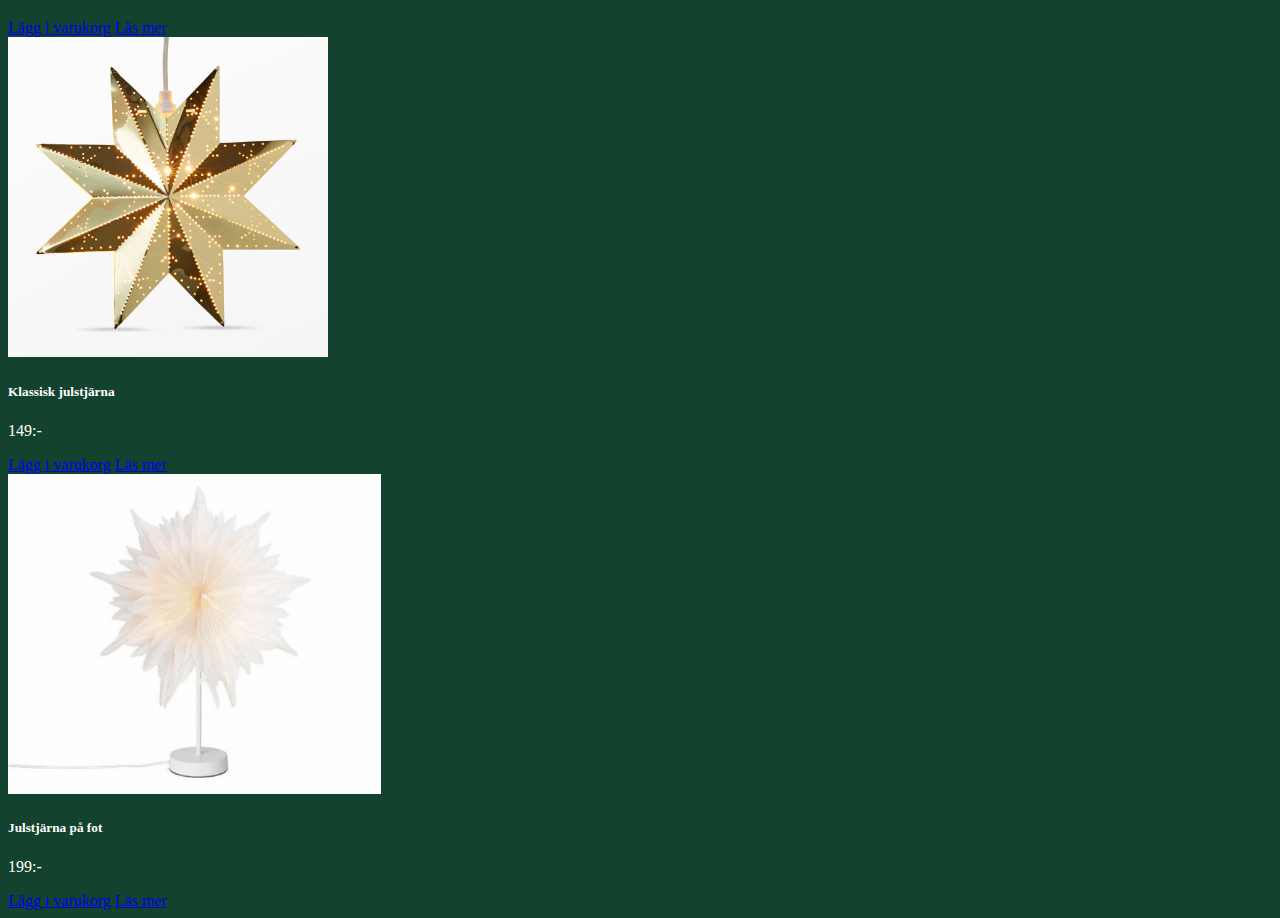
<file: category3.html>
<!DOCTYPE html>
<html lang="en">

<head>
    <meta charset="UTF-8">
    <meta http-equiv="X-UA-Compatible" content="IE=edge">
    <meta name="viewport" content="width=device-width, initial-scale=1.0">
    <link href="https://cdn.jsdelivr.net/npm/bootstrap@5.1.3/dist/css/bootstrap.min.css" rel="stylesheet" integrity="sha384-1BmE4kWBq78iYhFldvKuhfTAU6auU8tT94WrHftjDbrCEXSU1oBoqyl2QvZ6jIW3" crossorigin="anonymous">
    <link rel="stylesheet" href="style.css">
    <!--bs5 ikoner -->
    <link rel="stylesheet" href="https://cdn.jsdelivr.net/npm/bootstrap-icons@1.7.2/font/bootstrap-icons.css">
    <title>Julshop</title>
</head>

<body>
    <!-- Navbar -->
    <nav class="navbar navbar-expand-lg navbar-light bg-light">
        <div class="container-fluid">
            <a class="navbar-brand" href="index.html">Mer Jul</a>
            <button class="navbar-toggler" type="button" data-bs-toggle="collapse" data-bs-target="#navbarSupportedContent" aria-controls="navbarSupportedContent" aria-expanded="false" aria-label="Toggle navigation">
                <span class="navbar-toggler-icon"></span>
            </button>
            <div class="collapse navbar-collapse" id="navbarSupportedContent">
                <ul class="navbar-nav me-auto mb-2 mb-lg-0">
                    <li class="nav-item dropdown">
                        <a class="nav-link dropdown-toggle" href="#" id="navbarDropdown" role="button" data-bs-toggle="dropdown" aria-expanded="false">
                            Kategorier
                        </a>
                        <ul class="dropdown-menu" aria-labelledby="navbarDropdown">
                            <li><a class="dropdown-item" href="category1.html">Julgranar</a></li>
                            <li><a class="dropdown-item" href="category2.html">Julgranskulor</a></li>
                            <li><a class="dropdown-item" href="category3.html">Julstjärnor</a></li>
                        </ul>
                    </li>
                </ul>
                <a href="shoppingCart.html"><i class="bi bi-cart px-3"></i></a>

                <form class="d-flex">
                    <input class="form-control me-2" type="search" placeholder="Search" aria-label="Search">
                    <a href="produkt.html" class="btn btn-primary mx-1">Sök</a>
                </form>
                <!-- Button trigger modal -->
                <button type="button" class="btn btn-primary" data-bs-toggle="modal" data-bs-target="#exampleModal">
    Logga in
    </button>

                <!-- Modal -->
                <div class="modal fade" id="exampleModal" tabindex="-1" aria-labelledby="exampleModalLabel" aria-hidden="true">
                    <div class="modal-dialog">
                        <div class="modal-content">
                            <div class="modal-header">
                                <h5 class="modal-title" id="exampleModalLabel">Inloggning</h5>
                                <button type="button" class="btn-close" data-bs-dismiss="modal" aria-label="Close"></button>
                            </div>
                            <div class="modal-body  text-dark">
                                <form>
                                    <div class="mb-3">
                                        <label for="exampleInputEmail1" class="form-label">Användarnamn</label>
                                        <input type="text" class="form-control" id="exampleInputEmail1" aria-describedby="emailHelp">

                                    </div>
                                    <div class="mb-3">
                                        <label for="exampleInputPassword1" class="form-label">Lösenord</label>
                                        <input type="password" class="form-control" id="exampleInputPassword1">
                                    </div>

                                </form>
                            </div>
                            <div class="modal-footer">
                                <a href="admin.html" type="button" class="btn btn-primary mx-1">Logga in</a>
                            </div>
                        </div>
                    </div>
                </div>
            </div>
        </div>
    </nav>


    <div class="container my-5 text-dark">
        <div class="row row-cols-lg-3 row">
            <div class="col">
                <div class="card my-3" style="width: 18rem;">
                    <img src="images/julstjärna1.jpg" class="card-img-top" alt="...">
                    <div class="card-body">
                        <h5 class="card-title">Julgransstjärna i metall</h5>
                        <p class="card-text">149:-</p>
                        <a href="#" class="btn btn-primary">Lägg i varukorg</a>
                        <a href="produkt.html" class="btn btn-outline-primary">Läs mer</a>
                    </div>
                </div>
            </div>
            <div class="col">
                <div class="card my-3" style="width: 18rem;">
                    <img src="images/julstjärna2.jpeg" class="card-img-top" alt="...">
                    <div class="card-body">
                        <h5 class="card-title">Julstjärna i papp</h5>
                        <p class="card-text">199:-</p>
                        <a href="#" class="btn btn-primary">Lägg i varukorg</a>
                        <a href="produkt.html" class="btn btn-outline-primary">Läs mer</a>
                    </div>
                </div>
            </div>
            <div class="col">
                <div class="card my-3" style="width: 18rem;">
                    <img src="images/julstjärna3.jpg" class="card-img-top" alt="...">
                    <div class="card-body">
                        <h5 class="card-title">Julstjärna på fot</h5>
                        <p class="card-text">179:-</p>
                        <a href="#" class="btn btn-primary">Lägg i varukorg</a>
                        <a href="produkt.html" class="btn btn-outline-primary">Läs mer</a>
                    </div>
                </div>
            </div>
            <div class="col">
                <div class="card my-3" style="width: 18rem;">
                    <img src="images/julstjärna4.jpg" class="card-img-top" alt="...">
                    <div class="card-body">
                        <h5 class="card-title">Klassisk julstjärna</h5>
                        <p class="card-text">149:-</p>
                        <a href="#" class="btn btn-primary">Lägg i varukorg</a>
                        <a href="produkt.html" class="btn btn-outline-primary">Läs mer</a>
                    </div>
                </div>
            </div>
            <div class="col">
                <div class="card my-3" style="width: 18rem;">
                    <img src="images/julstjärna5.jpeg" class="card-img-top" alt="...">
                    <div class="card-body">
                        <h5 class="card-title">Julstjärna på fot</h5>
                        <p class="card-text">199:-</p>
                        <a href="#" class="btn btn-primary">Lägg i varukorg</a>
                        <a href="produkt.html" class="btn btn-outline-primary">Läs mer</a>
                    </div>
                </div>
            </div>
        </div>
    </div>


    <script src="https://cdn.jsdelivr.net/npm/@popperjs/core@2.10.2/dist/umd/popper.min.js" integrity="sha384-7+zCNj/IqJ95wo16oMtfsKbZ9ccEh31eOz1HGyDuCQ6wgnyJNSYdrPa03rtR1zdB" crossorigin="anonymous">
    </script>
    <script src="https://cdn.jsdelivr.net/npm/bootstrap@5.1.3/dist/js/bootstrap.min.js" integrity="sha384-QJHtvGhmr9XOIpI6YVutG+2QOK9T+ZnN4kzFN1RtK3zEFEIsxhlmWl5/YESvpZ13" crossorigin="anonymous">
    </script>
</body>

</html>
</file>
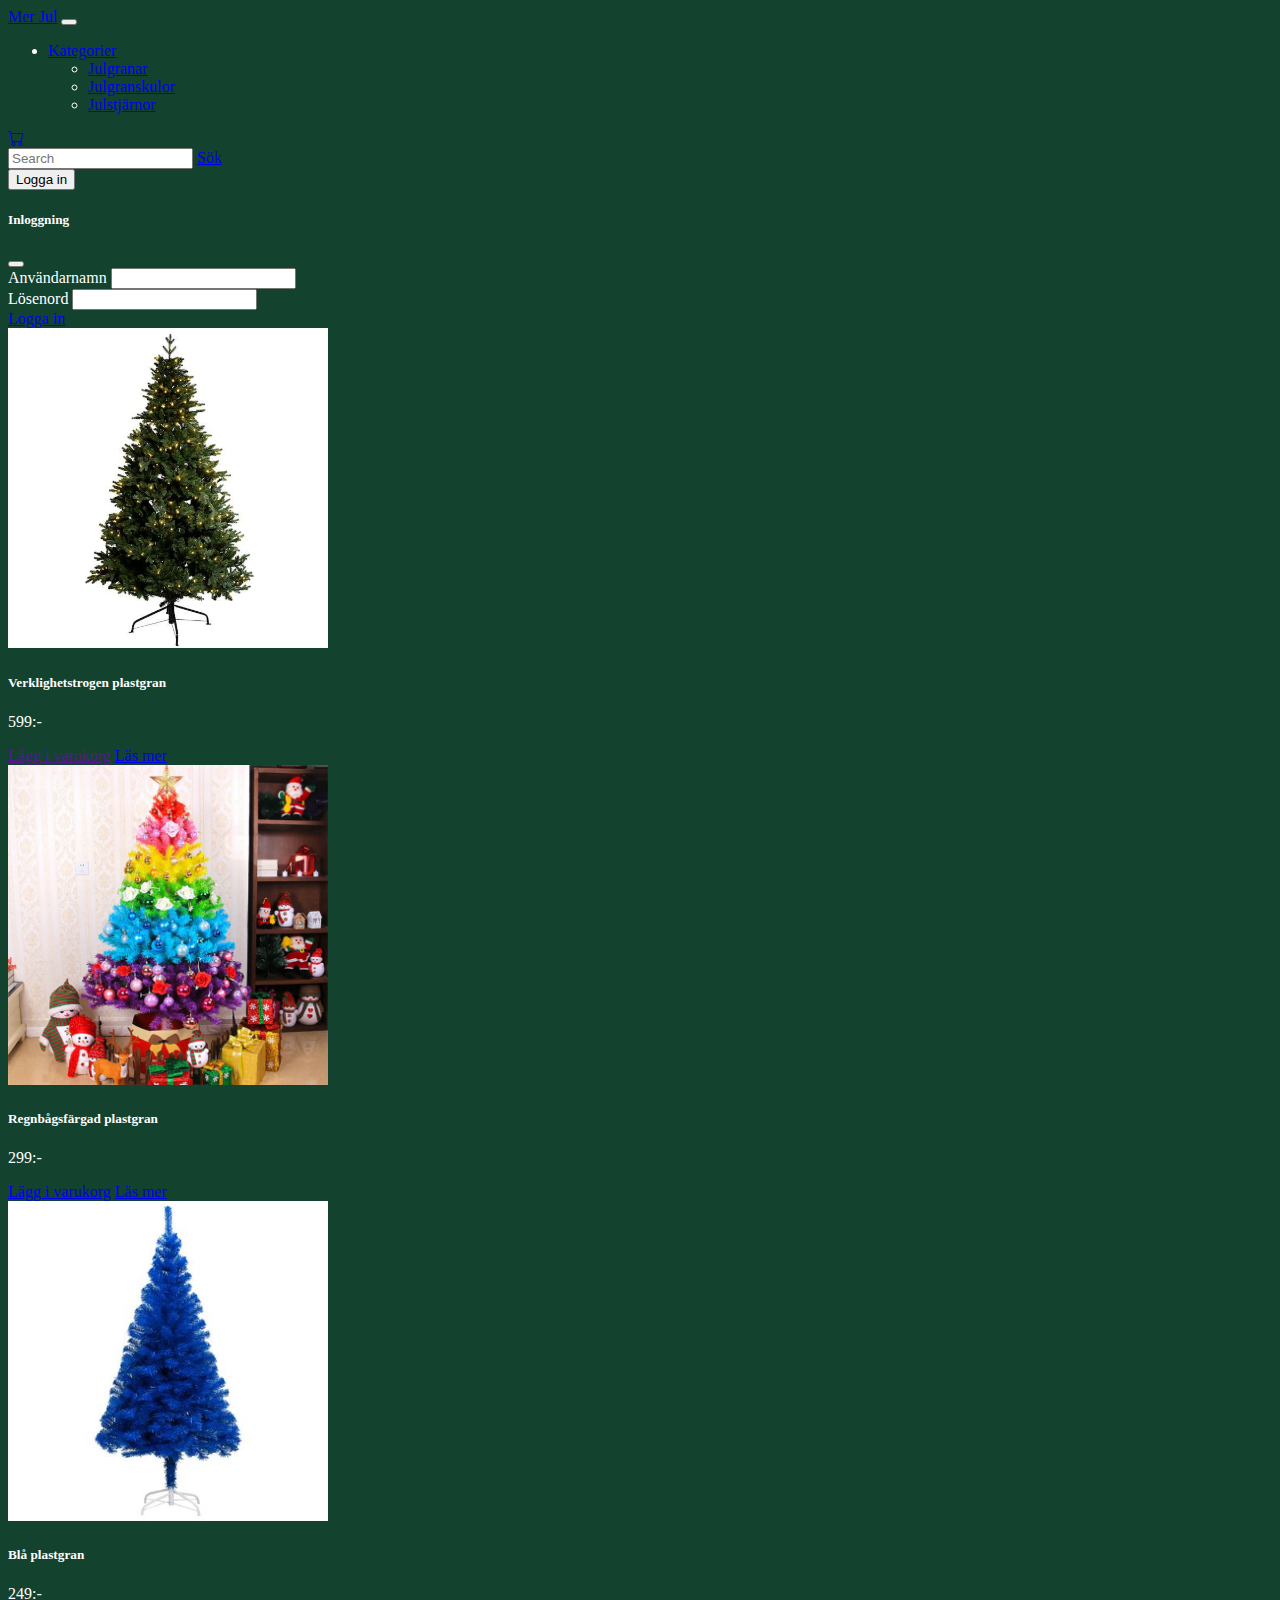
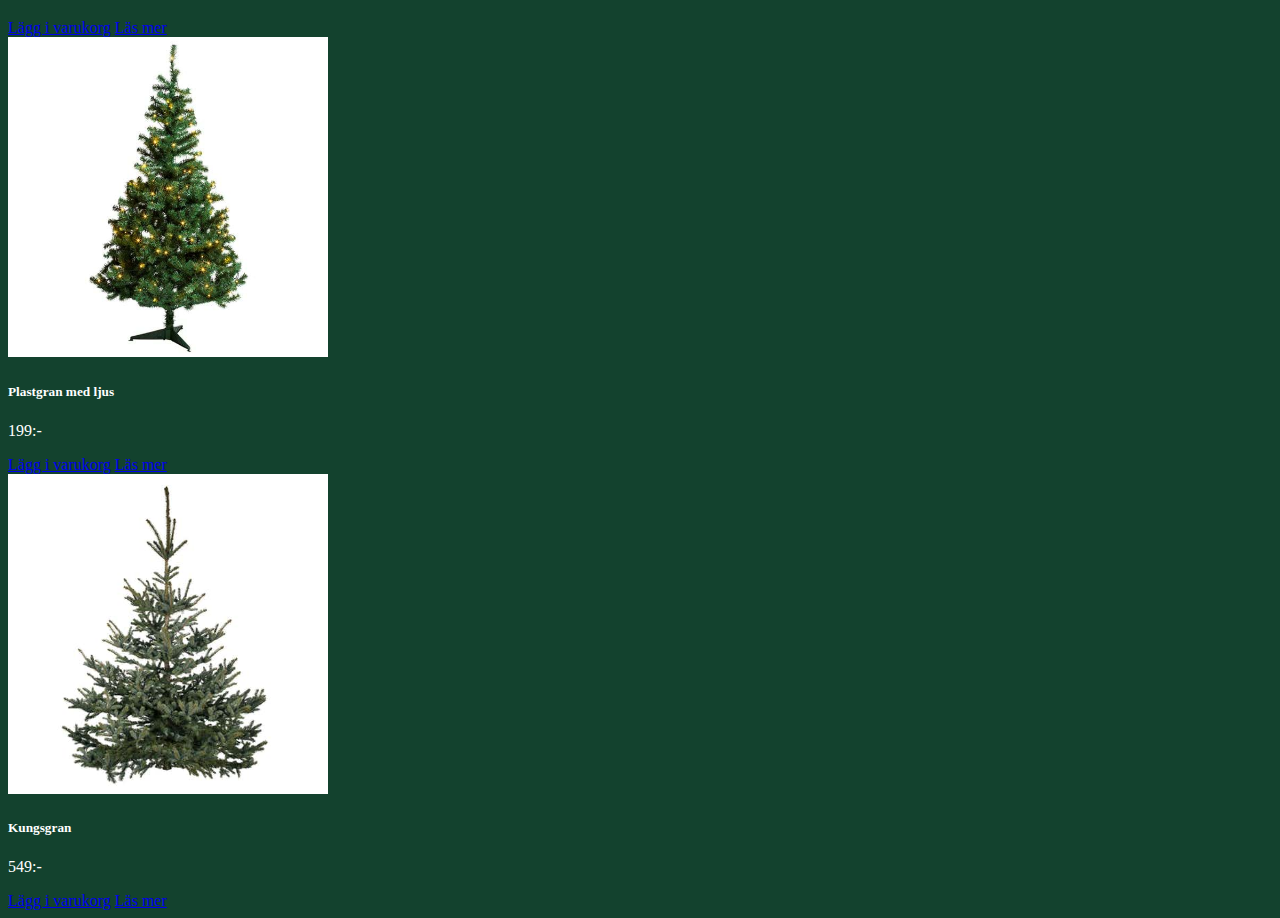
<file: julgranar.html>
<!DOCTYPE html>
<html lang="en">

<head>
    <meta charset="UTF-8">
    <meta http-equiv="X-UA-Compatible" content="IE=edge">
    <meta name="viewport" content="width=device-width, initial-scale=1.0">
    <link href="https://cdn.jsdelivr.net/npm/bootstrap@5.1.3/dist/css/bootstrap.min.css" rel="stylesheet" integrity="sha384-1BmE4kWBq78iYhFldvKuhfTAU6auU8tT94WrHftjDbrCEXSU1oBoqyl2QvZ6jIW3" crossorigin="anonymous">
    <link rel="stylesheet" href="style.css">
    <!--bs5 ikoner -->
    <link rel="stylesheet" href="https://cdn.jsdelivr.net/npm/bootstrap-icons@1.7.2/font/bootstrap-icons.css">
    <title>Julshop</title>
</head>

<body>
    <!-- Navbar -->
    <nav class="navbar navbar-expand-lg navbar-light bg-light">
        <div class="container-fluid">
            <a class="navbar-brand" href="index.html">Mer Jul</a>
            <button class="navbar-toggler" type="button" data-bs-toggle="collapse" data-bs-target="#navbarSupportedContent" aria-controls="navbarSupportedContent" aria-expanded="false" aria-label="Toggle navigation">
                <span class="navbar-toggler-icon"></span>
            </button>
            <div class="collapse navbar-collapse" id="navbarSupportedContent">
                <ul class="navbar-nav me-auto mb-2 mb-lg-0">
                    <li class="nav-item dropdown">
                        <a class="nav-link dropdown-toggle" href="#" id="navbarDropdown" role="button" data-bs-toggle="dropdown" aria-expanded="false">
                            Kategorier
                        </a>
                        <ul class="dropdown-menu" aria-labelledby="navbarDropdown">
                            <li><a class="dropdown-item" href="julgranar.html">Julgranar</a></li>
                            <li><a class="dropdown-item" href="julkulor.html">Julgranskulor</a></li>
                            <li><a class="dropdown-item" href="julstjärnor.html">Julstjärnor</a></li>
                        </ul>
                    </li>
                </ul>
                <a href="shoppingCart.html"><i class="bi bi-cart px-3"></i></a>

                <form class="d-flex">
                    <input class="form-control me-2" type="search" placeholder="Search" aria-label="Search">
                    <a href="produkt.html" class="btn btn-primary mx-1">Sök</a>
                </form>
                <!-- Button trigger modal -->
                <button type="button" class="btn btn-primary" data-bs-toggle="modal" data-bs-target="#exampleModal">
                    Logga in
                    </button>

                <!-- Modal -->
                <div class="modal fade" id="exampleModal" tabindex="-1" aria-labelledby="exampleModalLabel" aria-hidden="true">
                    <div class="modal-dialog">
                        <div class="modal-content">
                            <div class="modal-header">
                                <h5 class="modal-title" id="exampleModalLabel">Inloggning</h5>
                                <button type="button" class="btn-close" data-bs-dismiss="modal" aria-label="Close"></button>
                            </div>
                            <div class="modal-body  text-dark">
                                <form>
                                    <div class="mb-3">
                                        <label for="exampleInputEmail1" class="form-label">Användarnamn</label>
                                        <input type="text" class="form-control" id="exampleInputEmail1" aria-describedby="emailHelp">

                                    </div>
                                    <div class="mb-3">
                                        <label for="exampleInputPassword1" class="form-label">Lösenord</label>
                                        <input type="password" class="form-control" id="exampleInputPassword1">
                                    </div>

                                </form>
                            </div>
                            <div class="modal-footer">
                                <a href="admin.html" type="button" class="btn btn-primary mx-1">Logga in</a>
                            </div>
                        </div>
                    </div>
                </div>
            </div>
        </div>
    </nav>

    <div class="container my-5 text-dark">

        <div class="row row-cols-lg-3 row">
            <div class="col">
                <div class="card my-3" style="width: 18rem;">
                    <img src="images/julgran2.jpg" class="card-img-top" alt="...">
                    <div class="card-body">
                        <h5 class="card-title">Verklighetstrogen plastgran</h5>
                        <p class="card-text">599:-</p>
                        <a href="" class="btn btn-primary">Lägg i varukorg</a>
                        <a href="produkt.html" class="btn btn-outline-primary">Läs mer</a>
                    </div>
                </div>
            </div>
            <div class="col">
                <div class="card my-3" style="width: 18rem;">
                    <img src="images/julgran1.jpg" class="card-img-top" alt="...">
                    <div class="card-body">
                        <h5 class="card-title">Regnbågsfärgad plastgran</h5>
                        <p class="card-text">299:-</p>
                        <a href="#" class="btn btn-primary">Lägg i varukorg</a>
                        <a href="produkt.html" class="btn btn-outline-primary">Läs mer</a>
                    </div>
                </div>
            </div>
            <div class="col">
                <div class="card my-3" style="width: 18rem;">
                    <img src="images/julgran3.jpg" class="card-img-top" alt="...">
                    <div class="card-body">
                        <h5 class="card-title">Blå plastgran</h5>
                        <p class="card-text">249:-</p>
                        <a href="#" class="btn btn-primary">Lägg i varukorg</a>
                        <a href="produkt.html" class="btn btn-outline-primary">Läs mer</a>
                    </div>
                </div>
            </div>
            <div class="col">
                <div class="card my-3" style="width: 18rem;">
                    <img src="images/julgran4.jpg" class="card-img-top" alt="...">
                    <div class="card-body">
                        <h5 class="card-title">Plastgran med ljus</h5>
                        <p class="card-text">199:-</p>
                        <a href="#" class="btn btn-primary">Lägg i varukorg</a>
                        <a href="produkt.html" class="btn btn-outline-primary">Läs mer</a>
                    </div>
                </div>
            </div>
            <div class="col">
                <div class="card my-3" style="width: 18rem;">
                    <img src="images/julgran5.jpg" class="card-img-top" alt="...">
                    <div class="card-body">
                        <h5 class="card-title">Kungsgran</h5>
                        <p class="card-text">549:-</p>
                        <a href="#" class="btn btn-primary">Lägg i varukorg</a>
                        <a href="produkt.html" class="btn btn-outline-primary">Läs mer</a>
                    </div>
                </div>
            </div>
        </div>


    </div>


    <script src="https://cdn.jsdelivr.net/npm/@popperjs/core@2.10.2/dist/umd/popper.min.js" integrity="sha384-7+zCNj/IqJ95wo16oMtfsKbZ9ccEh31eOz1HGyDuCQ6wgnyJNSYdrPa03rtR1zdB" crossorigin="anonymous">
    </script>
    <script src="https://cdn.jsdelivr.net/npm/bootstrap@5.1.3/dist/js/bootstrap.min.js" integrity="sha384-QJHtvGhmr9XOIpI6YVutG+2QOK9T+ZnN4kzFN1RtK3zEFEIsxhlmWl5/YESvpZ13" crossorigin="anonymous">
    </script>
</body>

</html>
</file>
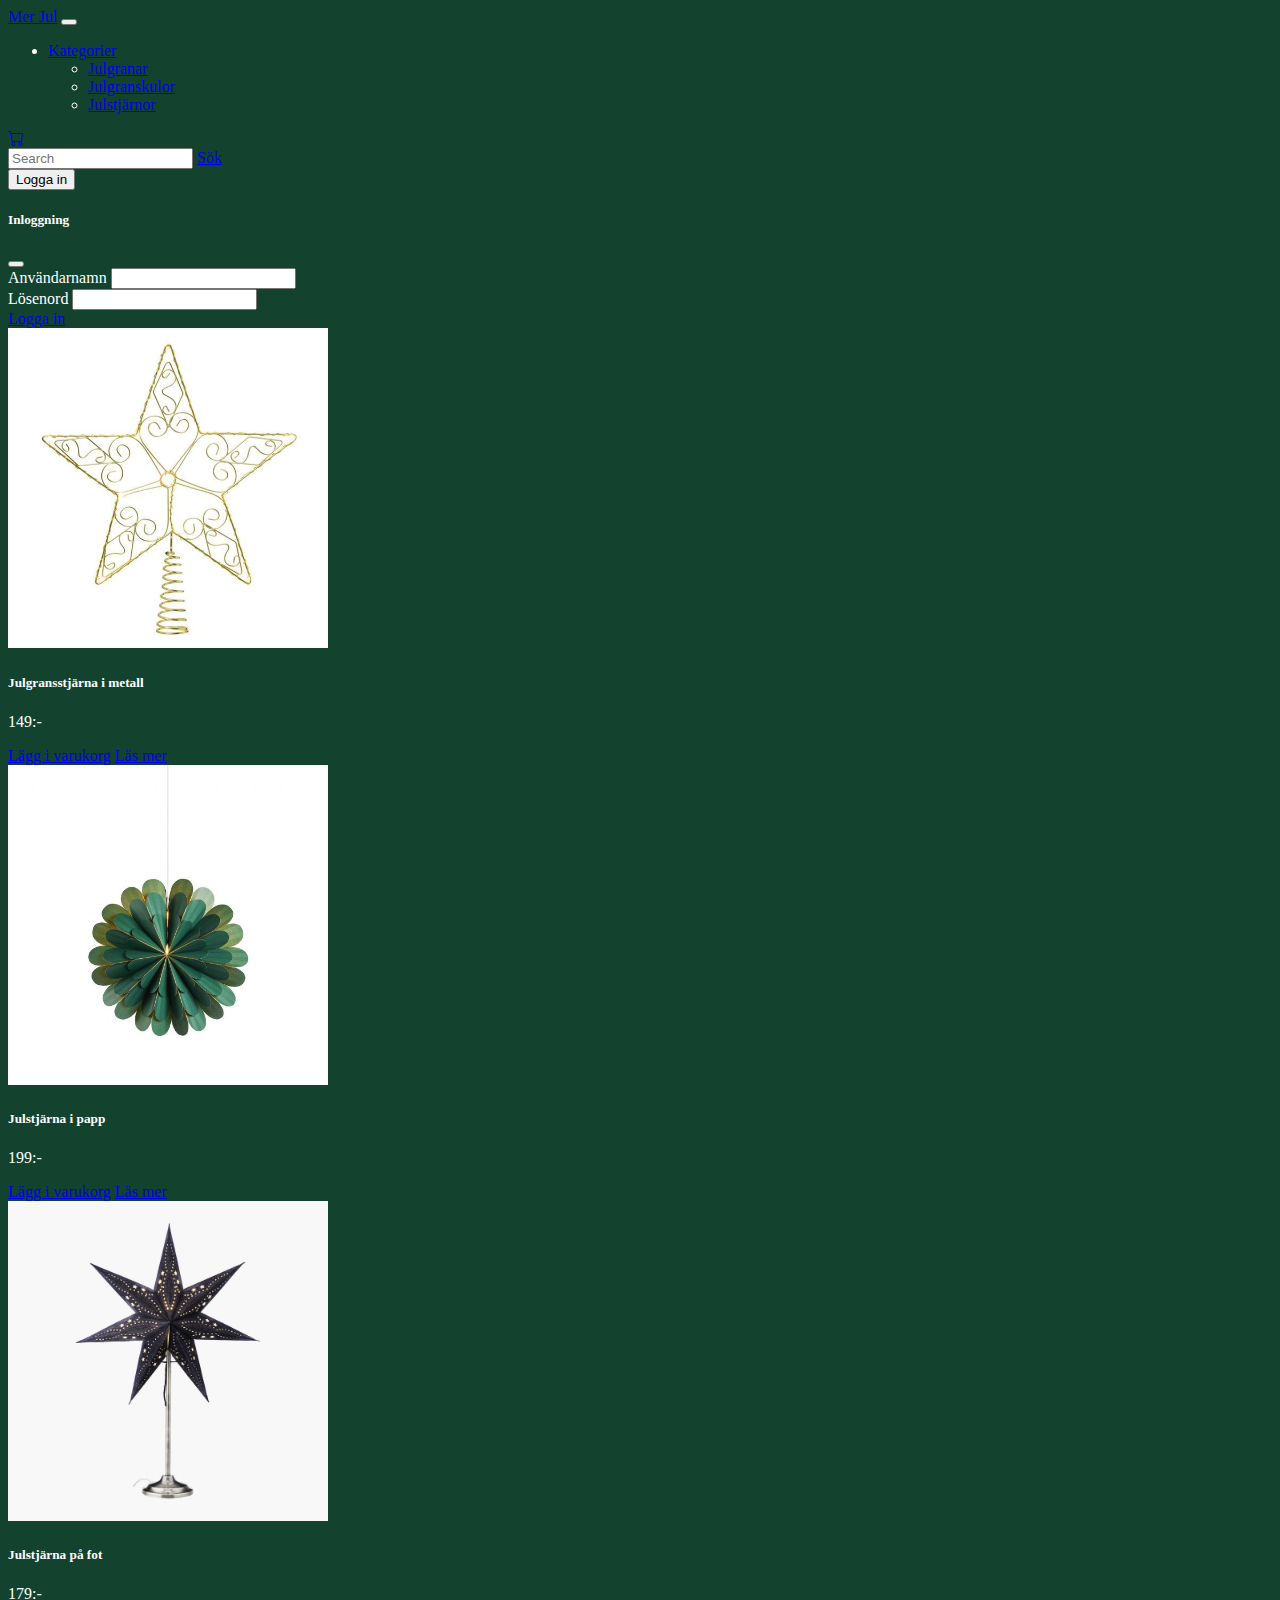
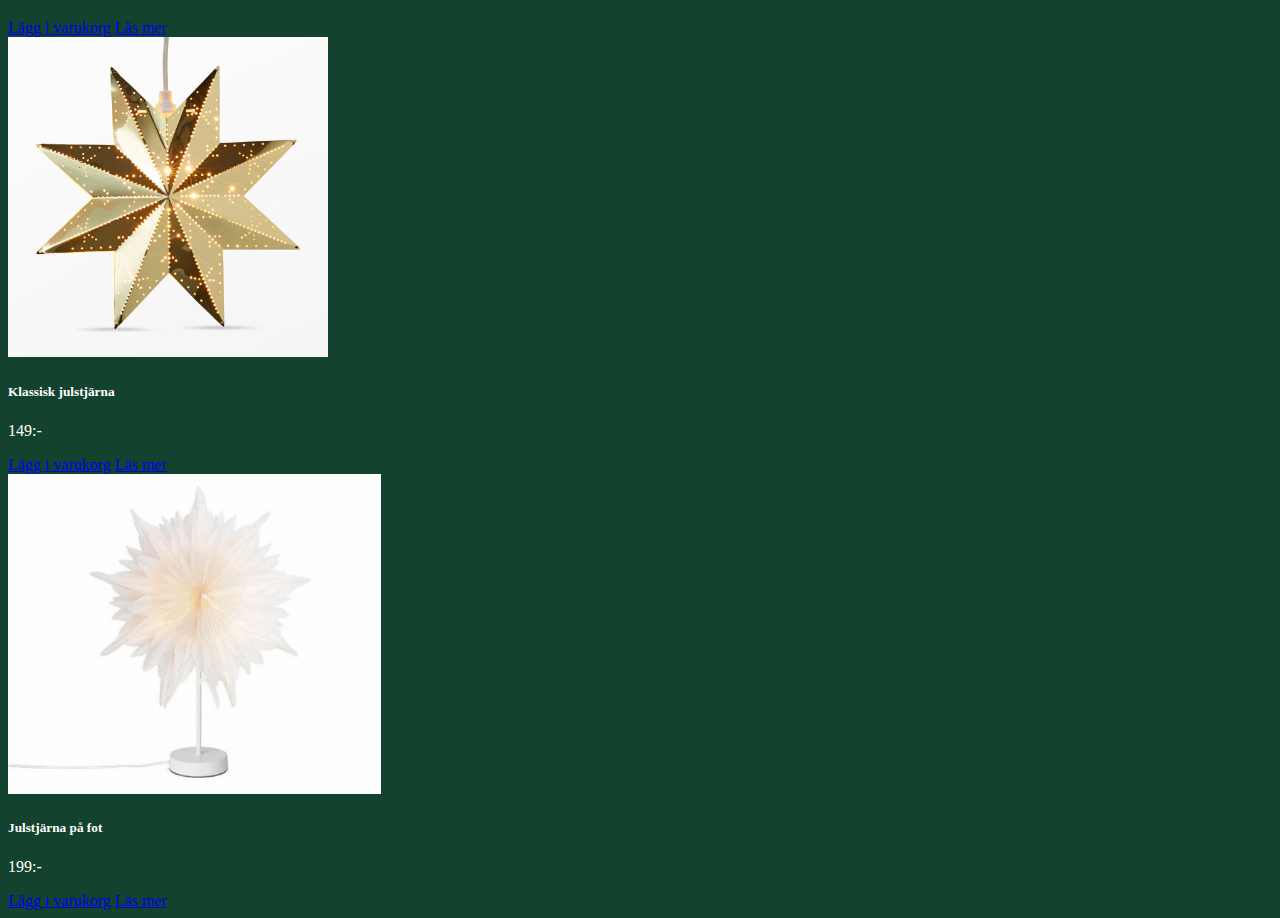
<file: julstjärnor.html>
<!DOCTYPE html>
<html lang="en">

<head>
    <meta charset="UTF-8">
    <meta http-equiv="X-UA-Compatible" content="IE=edge">
    <meta name="viewport" content="width=device-width, initial-scale=1.0">
    <link href="https://cdn.jsdelivr.net/npm/bootstrap@5.1.3/dist/css/bootstrap.min.css" rel="stylesheet" integrity="sha384-1BmE4kWBq78iYhFldvKuhfTAU6auU8tT94WrHftjDbrCEXSU1oBoqyl2QvZ6jIW3" crossorigin="anonymous">
    <link rel="stylesheet" href="style.css">
    <!--bs5 ikoner -->
    <link rel="stylesheet" href="https://cdn.jsdelivr.net/npm/bootstrap-icons@1.7.2/font/bootstrap-icons.css">
    <title>Julshop</title>
</head>

<body>
    <!-- Navbar -->
    <nav class="navbar navbar-expand-lg navbar-light bg-light">
        <div class="container-fluid">
            <a class="navbar-brand" href="index.html">Mer Jul</a>
            <button class="navbar-toggler" type="button" data-bs-toggle="collapse" data-bs-target="#navbarSupportedContent" aria-controls="navbarSupportedContent" aria-expanded="false" aria-label="Toggle navigation">
                <span class="navbar-toggler-icon"></span>
            </button>
            <div class="collapse navbar-collapse" id="navbarSupportedContent">
                <ul class="navbar-nav me-auto mb-2 mb-lg-0">
                    <li class="nav-item dropdown">
                        <a class="nav-link dropdown-toggle" href="#" id="navbarDropdown" role="button" data-bs-toggle="dropdown" aria-expanded="false">
                            Kategorier
                        </a>
                        <ul class="dropdown-menu" aria-labelledby="navbarDropdown">
                            <li><a class="dropdown-item" href="julgranar.html">Julgranar</a></li>
                            <li><a class="dropdown-item" href="julkulor.html">Julgranskulor</a></li>
                            <li><a class="dropdown-item" href="julstjärnor.html">Julstjärnor</a></li>
                        </ul>
                    </li>
                </ul>
                <a href="shoppingCart.html"><i class="bi bi-cart px-3"></i></a>

                <form class="d-flex">
                    <input class="form-control me-2" type="search" placeholder="Search" aria-label="Search">
                    <a href="produkt.html" class="btn btn-primary mx-1">Sök</a>
                </form>
                <!-- Button trigger modal -->
                <button type="button" class="btn btn-primary" data-bs-toggle="modal" data-bs-target="#exampleModal">
    Logga in
    </button>

                <!-- Modal -->
                <div class="modal fade" id="exampleModal" tabindex="-1" aria-labelledby="exampleModalLabel" aria-hidden="true">
                    <div class="modal-dialog">
                        <div class="modal-content">
                            <div class="modal-header">
                                <h5 class="modal-title" id="exampleModalLabel">Inloggning</h5>
                                <button type="button" class="btn-close" data-bs-dismiss="modal" aria-label="Close"></button>
                            </div>
                            <div class="modal-body  text-dark">
                                <form>
                                    <div class="mb-3">
                                        <label for="exampleInputEmail1" class="form-label">Användarnamn</label>
                                        <input type="text" class="form-control" id="exampleInputEmail1" aria-describedby="emailHelp">

                                    </div>
                                    <div class="mb-3">
                                        <label for="exampleInputPassword1" class="form-label">Lösenord</label>
                                        <input type="password" class="form-control" id="exampleInputPassword1">
                                    </div>

                                </form>
                            </div>
                            <div class="modal-footer">
                                <a href="admin.html" type="button" class="btn btn-primary mx-1">Logga in</a>
                            </div>
                        </div>
                    </div>
                </div>
            </div>
        </div>
    </nav>


    <div class="container my-5 text-dark">
        <div class="row row-cols-lg-3 row">
            <div class="col">
                <div class="card my-3" style="width: 18rem;">
                    <img src="images/julstjärna1.jpg" class="card-img-top" alt="...">
                    <div class="card-body">
                        <h5 class="card-title">Julgransstjärna i metall</h5>
                        <p class="card-text">149:-</p>
                        <a href="#" class="btn btn-primary">Lägg i varukorg</a>
                        <a href="produkt.html" class="btn btn-outline-primary">Läs mer</a>
                    </div>
                </div>
            </div>
            <div class="col">
                <div class="card my-3" style="width: 18rem;">
                    <img src="images/julstjärna2.jpeg" class="card-img-top" alt="...">
                    <div class="card-body">
                        <h5 class="card-title">Julstjärna i papp</h5>
                        <p class="card-text">199:-</p>
                        <a href="#" class="btn btn-primary">Lägg i varukorg</a>
                        <a href="produkt.html" class="btn btn-outline-primary">Läs mer</a>
                    </div>
                </div>
            </div>
            <div class="col">
                <div class="card my-3" style="width: 18rem;">
                    <img src="images/julstjärna3.jpg" class="card-img-top" alt="...">
                    <div class="card-body">
                        <h5 class="card-title">Julstjärna på fot</h5>
                        <p class="card-text">179:-</p>
                        <a href="#" class="btn btn-primary">Lägg i varukorg</a>
                        <a href="produkt.html" class="btn btn-outline-primary">Läs mer</a>
                    </div>
                </div>
            </div>
            <div class="col">
                <div class="card my-3" style="width: 18rem;">
                    <img src="images/julstjärna4.jpg" class="card-img-top" alt="...">
                    <div class="card-body">
                        <h5 class="card-title">Klassisk julstjärna</h5>
                        <p class="card-text">149:-</p>
                        <a href="#" class="btn btn-primary">Lägg i varukorg</a>
                        <a href="produkt.html" class="btn btn-outline-primary">Läs mer</a>
                    </div>
                </div>
            </div>
            <div class="col">
                <div class="card my-3" style="width: 18rem;">
                    <img src="images/julstjärna5.jpeg" class="card-img-top" alt="...">
                    <div class="card-body">
                        <h5 class="card-title">Julstjärna på fot</h5>
                        <p class="card-text">199:-</p>
                        <a href="#" class="btn btn-primary">Lägg i varukorg</a>
                        <a href="produkt.html" class="btn btn-outline-primary">Läs mer</a>
                    </div>
                </div>
            </div>
        </div>
    </div>


    <script src="https://cdn.jsdelivr.net/npm/@popperjs/core@2.10.2/dist/umd/popper.min.js" integrity="sha384-7+zCNj/IqJ95wo16oMtfsKbZ9ccEh31eOz1HGyDuCQ6wgnyJNSYdrPa03rtR1zdB" crossorigin="anonymous">
    </script>
    <script src="https://cdn.jsdelivr.net/npm/bootstrap@5.1.3/dist/js/bootstrap.min.js" integrity="sha384-QJHtvGhmr9XOIpI6YVutG+2QOK9T+ZnN4kzFN1RtK3zEFEIsxhlmWl5/YESvpZ13" crossorigin="anonymous">
    </script>
</body>

</html>
</file>
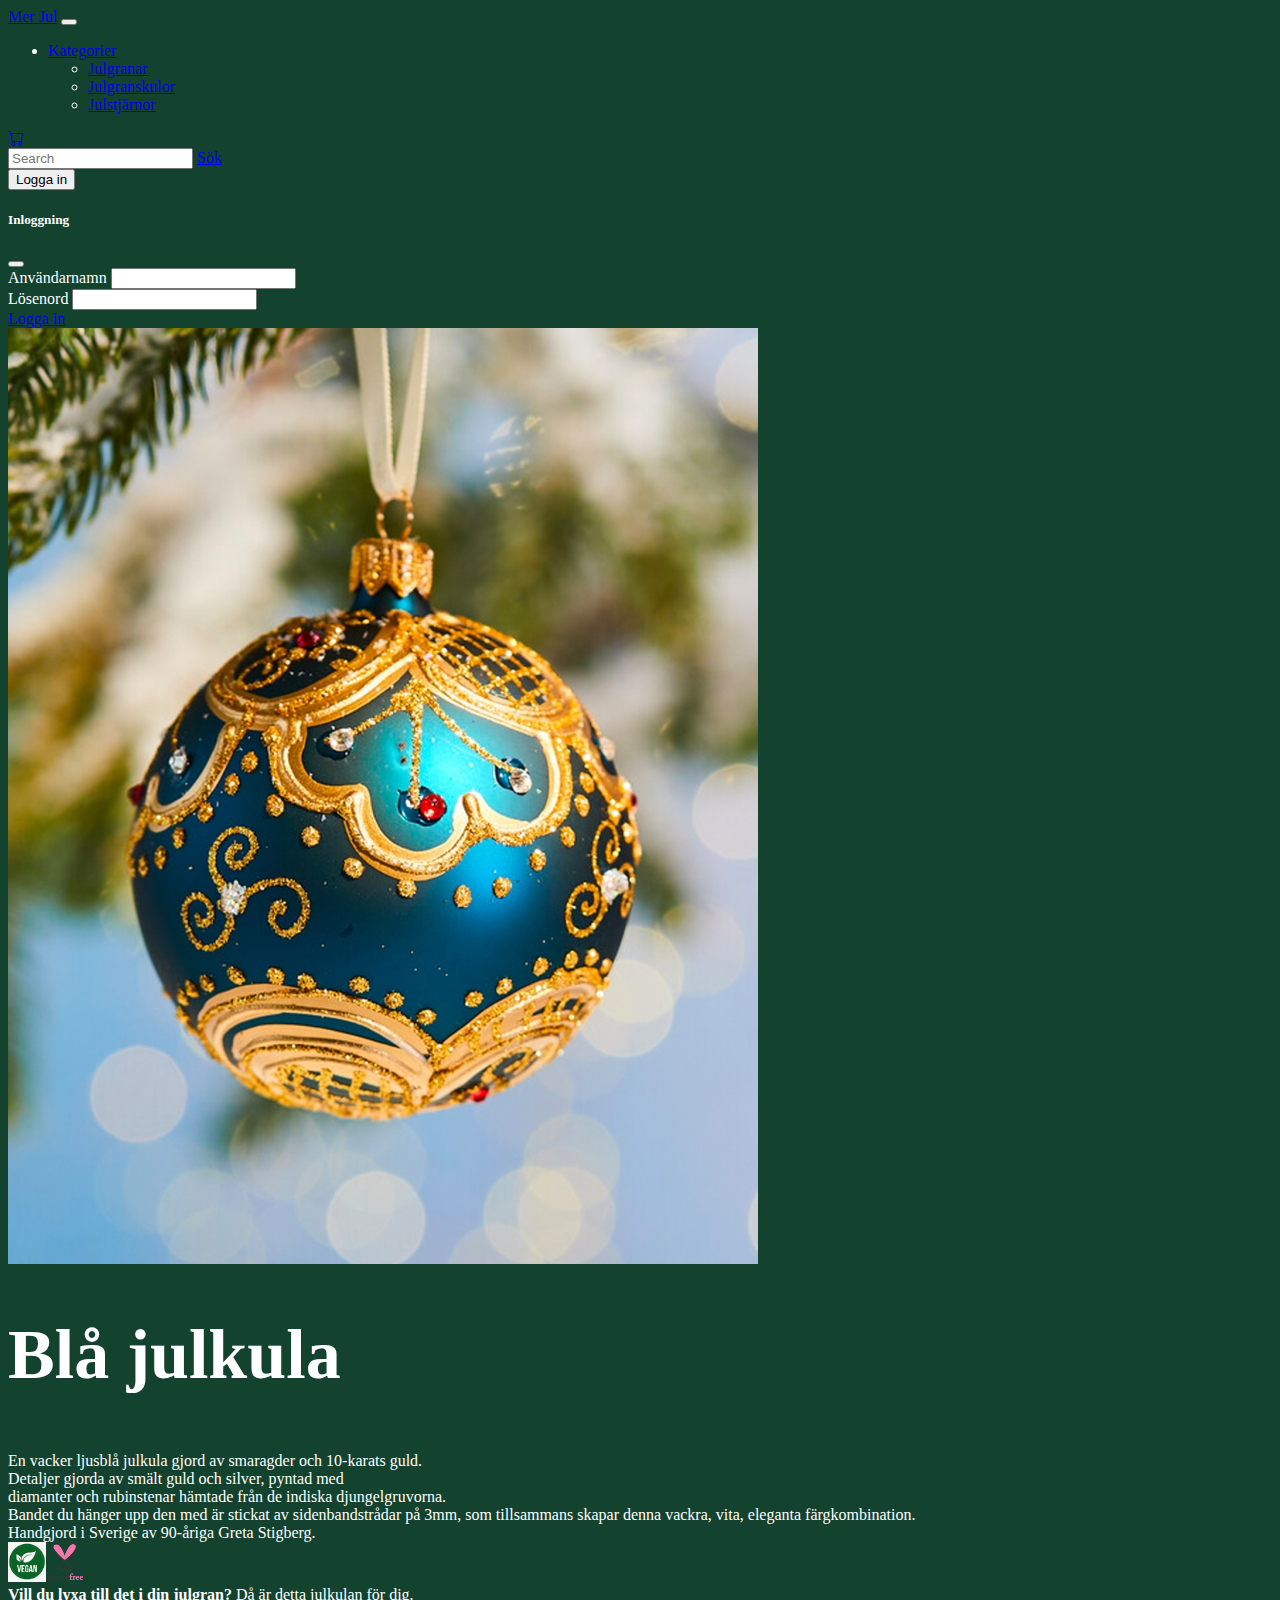
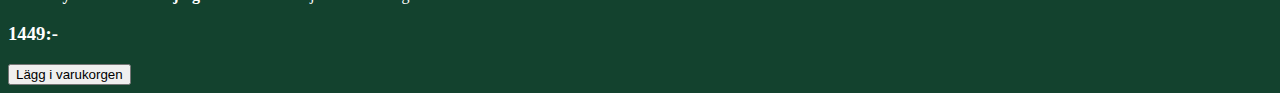
<file: produkt.html>
<!DOCTYPE html>
<html lang="en">

<head>
    <meta charset="UTF-8">
    <meta http-equiv="X-UA-Compatible" content="IE=edge">
    <meta name="viewport" content="width=device-width, initial-scale=1.0">
    <link href="https://cdn.jsdelivr.net/npm/bootstrap@5.1.3/dist/css/bootstrap.min.css" rel="stylesheet" integrity="sha384-1BmE4kWBq78iYhFldvKuhfTAU6auU8tT94WrHftjDbrCEXSU1oBoqyl2QvZ6jIW3" crossorigin="anonymous">
    <link rel="stylesheet" href="style.css">
    <!--bs5 ikoner -->
    <link rel="stylesheet" href="https://cdn.jsdelivr.net/npm/bootstrap-icons@1.7.2/font/bootstrap-icons.css">

    <title>Julshop</title>
</head>

<body>
    <!-- Navbar -->
    <nav class="navbar navbar-expand-lg navbar-light bg-light">
        <div class="container-fluid">
            <a class="navbar-brand" href="index.html">Mer Jul</a>
            <button class="navbar-toggler" type="button" data-bs-toggle="collapse" data-bs-target="#navbarSupportedContent" aria-controls="navbarSupportedContent" aria-expanded="false" aria-label="Toggle navigation">
                <span class="navbar-toggler-icon"></span>
            </button>
            <div class="collapse navbar-collapse" id="navbarSupportedContent">
                <ul class="navbar-nav me-auto mb-2 mb-lg-0">
                    <li class="nav-item dropdown">
                        <a class="nav-link dropdown-toggle" href="#" id="navbarDropdown" role="button" data-bs-toggle="dropdown" aria-expanded="false">
                            Kategorier
                        </a>
                        <ul class="dropdown-menu" aria-labelledby="navbarDropdown">
                            <li><a class="dropdown-item" href="category1.html">Julgranar</a></li>
                            <li><a class="dropdown-item" href="category2.html">Julgranskulor</a></li>
                            <li><a class="dropdown-item" href="category3.html">Julstjärnor</a></li>
                        </ul>
                    </li>

                </ul>
                <a href="shoppingCart.html"><i class="bi bi-cart px-3"></i></a>

                <form class="d-flex">
                    <input class="form-control me-2" type="search" placeholder="Search" aria-label="Search">
                    <a href="produkt.html" class="btn btn-primary mx-1">Sök</a>
                </form>


                <!-- Button trigger modal -->
                <button type="button" class="btn btn-primary" data-bs-toggle="modal" data-bs-target="#exampleModal">
    Logga in
    </button>

                <!-- Modal -->
                <div class="modal fade" id="exampleModal" tabindex="-1" aria-labelledby="exampleModalLabel" aria-hidden="true">
                    <div class="modal-dialog">
                        <div class="modal-content">
                            <div class="modal-header">
                                <h5 class="modal-title" id="exampleModalLabel">Inloggning</h5>
                                <button type="button" class="btn-close" data-bs-dismiss="modal" aria-label="Close"></button>
                            </div>
                            <div class="modal-body  text-dark">
                                <form>
                                    <div class="mb-3">
                                        <label for="exampleInputEmail1" class="form-label">Användarnamn</label>
                                        <input type="text" class="form-control" id="exampleInputEmail1" aria-describedby="emailHelp">

                                    </div>
                                    <div class="mb-3">
                                        <label for="exampleInputPassword1" class="form-label">Lösenord</label>
                                        <input type="password" class="form-control" id="exampleInputPassword1">
                                    </div>

                                </form>
                            </div>
                            <div class="modal-footer">
                                <a href="admin.html" type="button" class="btn btn-primary mx-1">Logga in</a>
                            </div>
                        </div>
                    </div>
                </div>

            </div>

        </div>
    </nav>
    <div class="container">
        <div class="row">
            <img src="images/julkulor2.jpg" class="w-50 p-5 col-md-6">
            <div class="col-md-6 p-5">
                <h1>Blå julkula</h1>
                <p>En vacker ljusblå julkula gjord av smaragder och 10-karats guld.
                    <br> Detaljer gjorda av smält guld och silver, pyntad med
                    <br> diamanter och rubinstenar hämtade från de indiska djungelgruvorna.
                    <br> Bandet du hänger upp den med är stickat av sidenbandstrådar på 3mm, som tillsammans skapar denna vackra, vita, eleganta färgkombination.
                    <br> Handgjord i Sverige av 90-åriga Greta Stigberg.
                    <br><img src="images/vegan.png" class="img-size"><img src="images/crueltyfree.png" class="bg-light img-size">
                    <br><strong>Vill du lyxa till det i din julgran?</strong> Då är detta julkulan för dig.</p>
                <h3>1449:-</h3><button type="button" class="btn btn-primary">Lägg i varukorgen</button>
            </div>
        </div>
    </div>

    <script src="https://cdn.jsdelivr.net/npm/@popperjs/core@2.10.2/dist/umd/popper.min.js" integrity="sha384-7+zCNj/IqJ95wo16oMtfsKbZ9ccEh31eOz1HGyDuCQ6wgnyJNSYdrPa03rtR1zdB" crossorigin="anonymous">
    </script>
    <script src="https://cdn.jsdelivr.net/npm/bootstrap@5.1.3/dist/js/bootstrap.min.js" integrity="sha384-QJHtvGhmr9XOIpI6YVutG+2QOK9T+ZnN4kzFN1RtK3zEFEIsxhlmWl5/YESvpZ13" crossorigin="anonymous">
    </script>
</body>
</file>
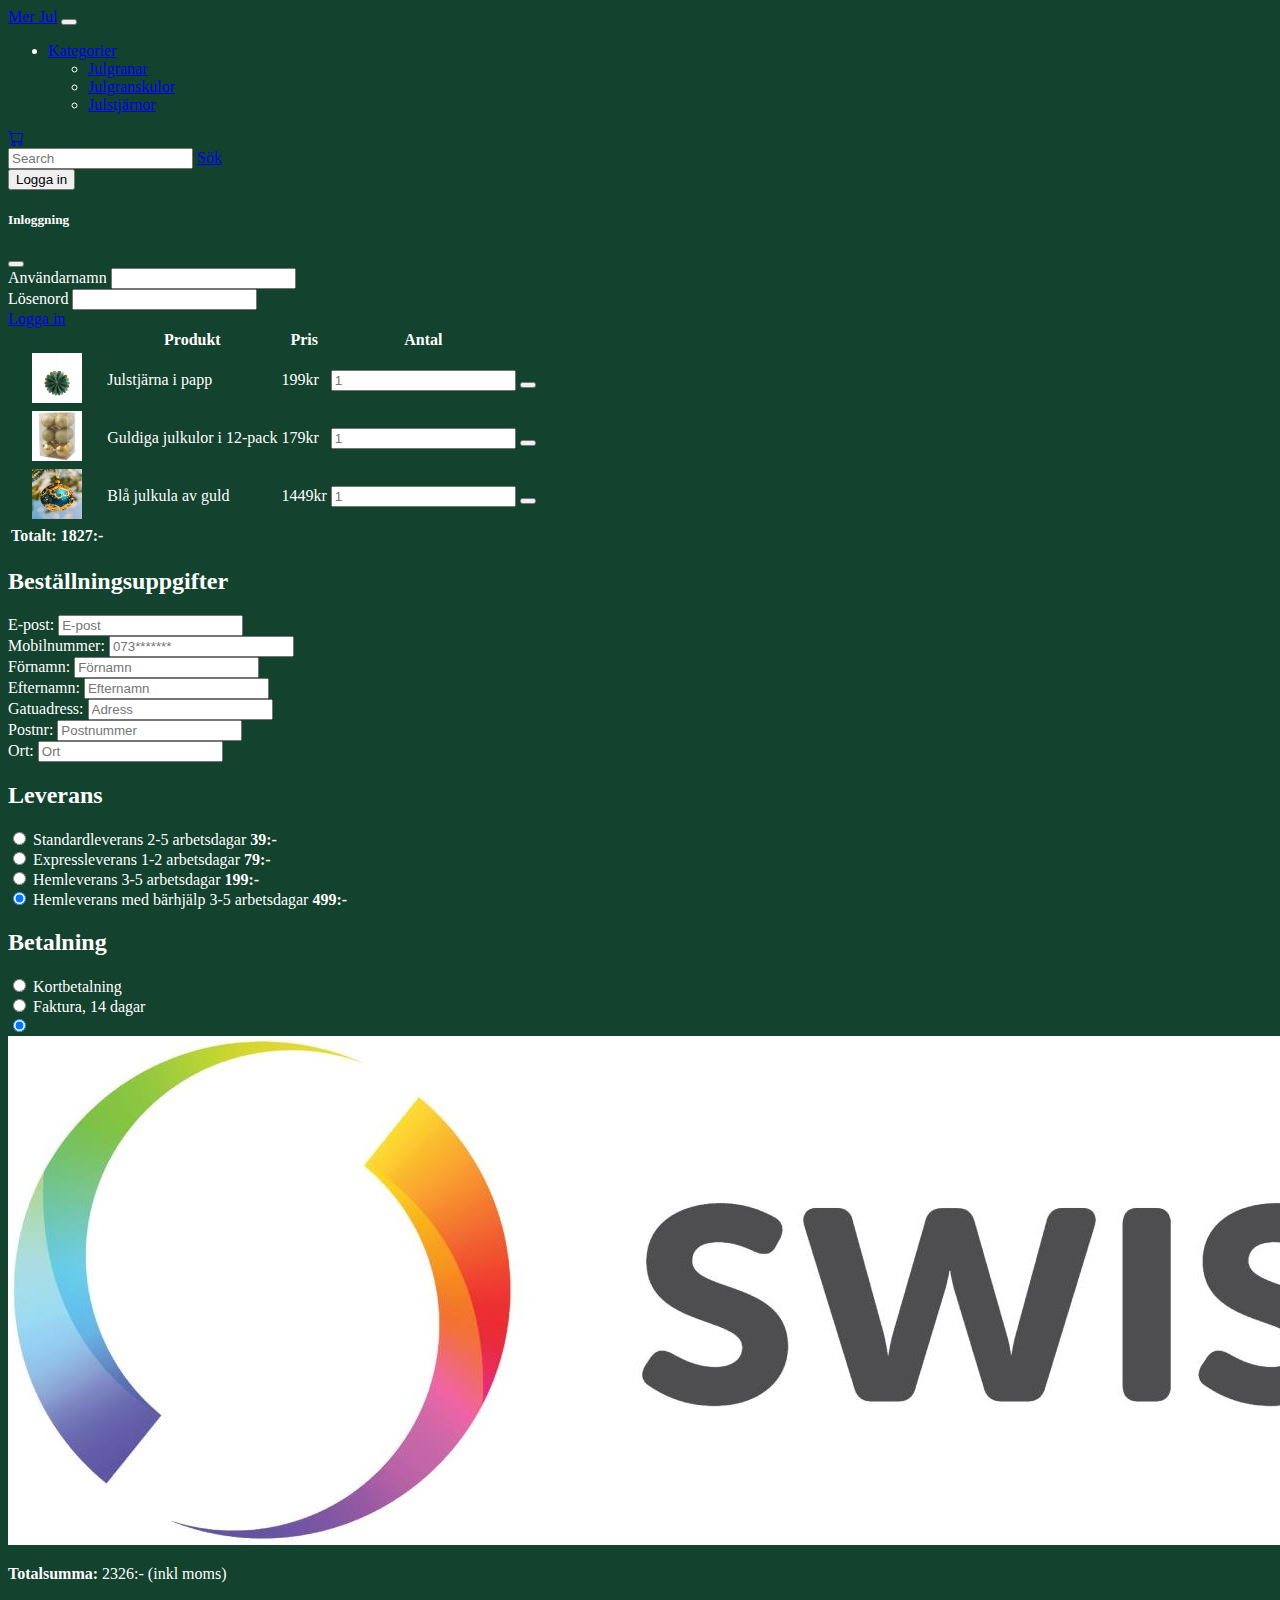
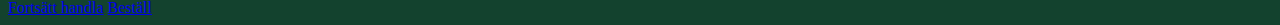
<file: shoppingCart.html>
<!DOCTYPE html>
<html lang="en">

<head>
    <meta charset="UTF-8">
    <meta http-equiv="X-UA-Compatible" content="IE=edge">
    <meta name="viewport" content="width=device-width, initial-scale=1.0">
    <link href="https://cdn.jsdelivr.net/npm/bootstrap@5.1.3/dist/css/bootstrap.min.css" rel="stylesheet"
        integrity="sha384-1BmE4kWBq78iYhFldvKuhfTAU6auU8tT94WrHftjDbrCEXSU1oBoqyl2QvZ6jIW3" crossorigin="anonymous">
    <link rel="stylesheet" href="style.css">
    <!--bs5 ikoner -->
    <link rel="stylesheet" href="https://cdn.jsdelivr.net/npm/bootstrap-icons@1.7.2/font/bootstrap-icons.css">
    <title>Varukorg</title>
</head>

<body>
    <!-- navbar -->
    <nav class="navbar navbar-expand-lg navbar-light bg-light">
        <div class="container-fluid">
            <a class="navbar-brand" href="index.html">Mer Jul</a>
            <button class="navbar-toggler" type="button" data-bs-toggle="collapse"
                data-bs-target="#navbarSupportedContent" aria-controls="navbarSupportedContent" aria-expanded="false"
                aria-label="Toggle navigation">
                <span class="navbar-toggler-icon"></span>
            </button>
            <div class="collapse navbar-collapse" id="navbarSupportedContent">
                <ul class="navbar-nav me-auto mb-2 mb-lg-0">
                    <li class="nav-item dropdown">
                        <a class="nav-link dropdown-toggle" href="#" id="navbarDropdown" role="button"
                            data-bs-toggle="dropdown" aria-expanded="false">
                            Kategorier
                        </a>
                        <ul class="dropdown-menu" aria-labelledby="navbarDropdown">
                            <li><a class="dropdown-item" href="category1.html">Julgranar</a></li>
                            <li><a class="dropdown-item" href="category2.html">Julgranskulor</a></li>
                            <li><a class="dropdown-item" href="category3.html">Julstjärnor</a></li>
                        </ul>
                    </li>
                </ul>
                <a href="shoppingCart.html"><i class="bi bi-cart px-3"></i></a>

                <form class="d-flex">
                    <input class="form-control me-2" type="search" placeholder="Search" aria-label="Search">
                    <a href="produkt.html" class="btn btn-primary mx-1">Sök</a>
                </form>
                <!-- Button trigger modal -->
                <button type="button" class="btn btn-primary" data-bs-toggle="modal" data-bs-target="#exampleModal">
                    Logga in
                </button>

                <!-- Modal -->
                <div class="modal fade" id="exampleModal" tabindex="-1" aria-labelledby="exampleModalLabel"
                    aria-hidden="true">
                    <div class="modal-dialog">
                        <div class="modal-content">
                            <div class="modal-header">
                                <h5 class="modal-title" id="exampleModalLabel">Inloggning</h5>
                                <button type="button" class="btn-close" data-bs-dismiss="modal"
                                    aria-label="Close"></button>
                            </div>
                            <div class="modal-body  text-dark">
                                <form>
                                    <div class="mb-3">
                                        <label for="exampleInputEmail1" class="form-label">Användarnamn</label>
                                        <input type="text" class="form-control" id="exampleInputEmail1"
                                            aria-describedby="emailHelp">

                                    </div>
                                    <div class="mb-3">
                                        <label for="exampleInputPassword1" class="form-label">Lösenord</label>
                                        <input type="password" class="form-control" id="exampleInputPassword1">
                                    </div>

                                </form>
                            </div>
                            <div class="modal-footer">
                                <a href="admin.html" type="button" class="btn btn-primary mx-1">Logga in</a>
                            </div>
                        </div>
                    </div>
                </div>
            </div>
        </div>
    </nav>

    <!-- main -->
    <div class="container my-5">
        <div class="row rows-cols-lg-1 ">
            <table class=" col  table bg-light">
                <thead>
                    <tr>
                        <th scope="col"></th>
                        <th scope="col">Produkt</th>
                        <th scope="col">Pris</th>
                        <th scope="col">Antal</th>
                    </tr>
                </thead>
                <tbody>
                    <tr>
                        <th scope="row"><img class="img-thumbnail" src="images/julstjärna2.jpeg"></th>
                        <td>Julstjärna i papp</td>
                        <td>199kr</td>
                        <td><input type="number" min="0" class="form-control w-25" id="lagerSaldo" placeholder="1" />
                        </td>
                        <td><button type="button" class="btn-close" aria-label="Close"></button></td>
                    </tr>
                    <tr>
                        <th scope="row"><img class="img-thumbnail" src="images/julkulor4.jpg"></th>
                        <td>Guldiga julkulor i 12-pack</td>
                        <td>179kr</td>
                        <td><input type="number" min="0" class="form-control w-25" id="lagerSaldo" placeholder="1" />
                        </td>
                        <td><button type="button" class="btn-close" aria-label="Close"></button></td>
                    </tr>
                    <tr>
                        <th scope="row"><img class="img-thumbnail" src="images/julkulor2.jpg"></th>
                        <td>Blå julkula av guld</td>
                        <td>1449kr</td>
                        <td><input type="number" min="0" class="form-control w-25" id="lagerSaldo" placeholder="1" />
                        </td>
                        <td><button type="button" class="btn-close" aria-label="Close"></button></td>
                    </tr>
                    <tr>
                        <th scope="row"><strong>Totalt:</strong> 1827:-</th>
                        <td></td>
                        <td></td>
                    </tr>
                </tbody>
            </table>
        </div>
        <div class="container">
            <div class="row rows-cols-2">
                <div class="col">
                    <div class="card bg-light text-dark w-100">
                        <div class="card-body">
                            <h2>Beställningsuppgifter</h2>
                            <form>
                                <div class="form-group">
                                    <label for="exampleFormControlInput1">E-post:</label>
                                    <input type="email" class="form-control" id="exampleFormControlInput1"
                                        placeholder="E-post">
                                </div>
                                <div class="form-group">
                                    <label for="exampleFormControlInput1">Mobilnummer:</label>
                                    <input type="text" class="form-control" id="exampleFormControlInput1"
                                        placeholder="073*******">
                                </div>
                                <div class="form-group">
                                    <label for="exampleFormControlInput1">Förnamn:</label>
                                    <input type="text" class="form-control" id="exampleFormControlInput1"
                                        placeholder="Förnamn">
                                </div>
                                <div class="form-group">
                                    <label for="exampleFormControlInput1">Efternamn: </label>
                                    <input type="text" class="form-control" id="exampleFormControlInput1"
                                        placeholder="Efternamn">
                                </div>
                                <div class="form-group">
                                    <label for="exampleFormControlInput1">Gatuadress:</label>
                                    <input type="text" class="form-control" id="exampleFormControlInput1"
                                        placeholder="Adress">
                                </div>
                                <div class="form-group">
                                    <label for="exampleFormControlInput1">Postnr:</label>
                                    <input type="text" class="form-control" id="exampleFormControlInput1"
                                        placeholder="Postnummer">
                                </div>
                                <div class="form-group">
                                    <label for="exampleFormControlInput1">Ort:</label>
                                    <input type="text" class="form-control" id="exampleFormControlInput1"
                                        placeholder="Ort">
                                </div>

                        </div>
                    </div>

                    </form>
                </div>
                <div class="col">
                    <div class="card bg-light text-dark w-100 h-100">
                        <div class="card-body">
                            <h2>Leverans</h2>
                            <div class="form-check mt-2">
                                <input class="form-check-input" type="radio" name="radioLeverans"
                                    id="flexRadioDefault1">
                                <label class="form-check-label" for="flexRadioDefault1"> Standardleverans 2-5
                                    arbetsdagar
                                    <b>39:-
                                    </b></label>
                            </div>
                            <div class="form-check">
                                <input class="form-check-input" type="radio" name="radioLeverans" id="flexRadioDefault2"
                                    checked>
                                <label class="form-check-label" for="flexRadioDefault2"> Expressleverans 1-2
                                    arbetsdagar
                                    <b>79:-</b></label>
                            </div>
                            <div class="form-check">
                                <input class="form-check-input" type="radio" name="radioLeverans" id="flexRadioDefault3"
                                    checked>
                                <label class="form-check-label" for="flexRadioDefault3"> Hemleverans 3-5 arbetsdagar
                                    <b>199:-</b></label>
                            </div>
                            <div class="form-check mb-3">
                                <input class="form-check-input" type="radio" name="radioLeverans" id="flexRadioDefault4"
                                    checked>
                                <label class="form-check-label" for="flexRadioDefault4"> Hemleverans med bärhjälp
                                    3-5
                                    arbetsdagar
                                    <b>499:-</b></label>
                            </div>
                            <h2 class="mt-5">Betalning</h2>
                            <div class="form-check">
                                <input class="form-check-input" type="radio" name="radioBetalning"
                                    id="flexRadioDefault5">
                                <label class="form-check-label" for="flexRadioDefault5"> Kortbetalning </label>
                            </div>
                            <div class="form-check">
                                <input class="form-check-input" type="radio" name="radioBetalning"
                                    id="flexRadioDefault6" checked>
                                <label class="form-check-label" for="flexRadioDefault6"> Faktura, 14 dagar</label>
                            </div>
                            <div class="form-check">
                                <input class="form-check-input" type="radio" name="radioBetalning"
                                    id="flexRadioDefault7" checked>
                                <label class="form-check-label" for="flexRadioDefault7"><img src="images/swish.jpg"
                                        alt="swish" class="col-md-4"></label>
                            </div>
                            <p class="mt-4"><strong>Totalsumma:</strong> 2326:- (inkl moms)</p>
                            <a href="index.html" class="btn btn-primary mt-4">Fortsätt handla</a>
                            <a href="thanks.html" class="btn btn-primary mt-4">Beställ</a>
                        </div>
                    </div>
                </div>
            </div>
        </div>



        <script src="https://cdn.jsdelivr.net/npm/@popperjs/core@2.10.2/dist/umd/popper.min.js"
            integrity="sha384-7+zCNj/IqJ95wo16oMtfsKbZ9ccEh31eOz1HGyDuCQ6wgnyJNSYdrPa03rtR1zdB" crossorigin="anonymous">
            </script>
        <script src="https://cdn.jsdelivr.net/npm/bootstrap@5.1.3/dist/js/bootstrap.min.js"
            integrity="sha384-QJHtvGhmr9XOIpI6YVutG+2QOK9T+ZnN4kzFN1RtK3zEFEIsxhlmWl5/YESvpZ13" crossorigin="anonymous">
            </script>
</body>

</html>
</file>
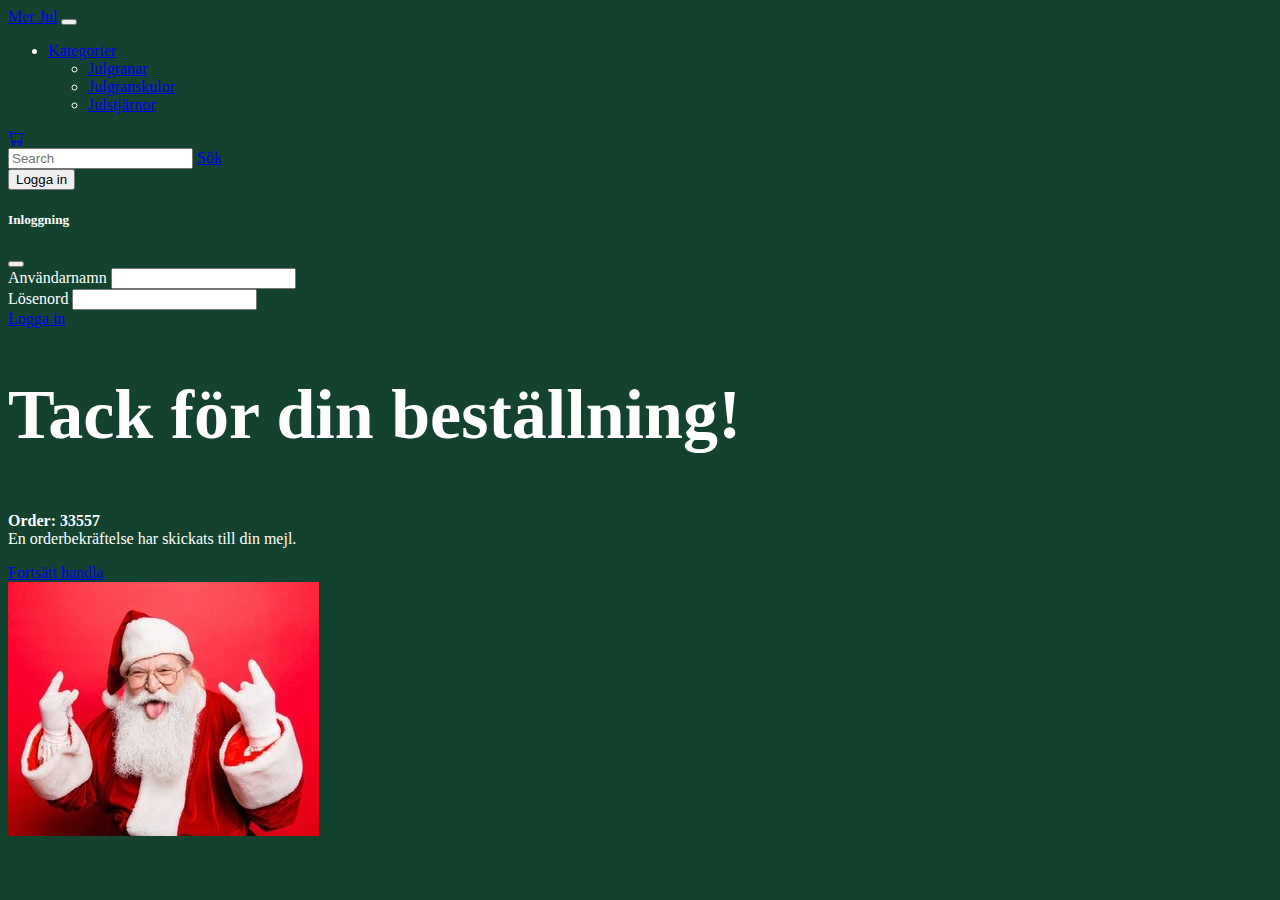
<file: thanks.html>
<!DOCTYPE html>
<html lang="en">

<head>
    <meta charset="UTF-8" />
    <meta http-equiv="X-UA-Compatible" content="IE=edge" />
    <meta name="viewport" content="width=device-width, initial-scale=1.0" />
    <link href="https://cdn.jsdelivr.net/npm/bootstrap@5.1.3/dist/css/bootstrap.min.css" rel="stylesheet"
        integrity="sha384-1BmE4kWBq78iYhFldvKuhfTAU6auU8tT94WrHftjDbrCEXSU1oBoqyl2QvZ6jIW3" crossorigin="anonymous" />
    <link rel="stylesheet" href="style.css" />
    <!--bs5 ikoner -->
    <link rel="stylesheet" href="https://cdn.jsdelivr.net/npm/bootstrap-icons@1.7.2/font/bootstrap-icons.css" />
    <title>Admin</title>
</head>

<body>
    <!-- Navbar -->
    <nav class="navbar navbar-expand-lg navbar-light bg-light">
        <div class="container-fluid">
            <a class="navbar-brand" href="index.html">Mer Jul</a>
            <button class="navbar-toggler" type="button" data-bs-toggle="collapse"
                data-bs-target="#navbarSupportedContent" aria-controls="navbarSupportedContent" aria-expanded="false"
                aria-label="Toggle navigation">
                <span class="navbar-toggler-icon"></span>
            </button>
            <div class="collapse navbar-collapse" id="navbarSupportedContent">
                <ul class="navbar-nav me-auto mb-2 mb-lg-0">
                    <li class="nav-item dropdown">
                        <a class="nav-link dropdown-toggle" href="#" id="navbarDropdown" role="button"
                            data-bs-toggle="dropdown" aria-expanded="false">
                            Kategorier
                        </a>
                        <ul class="dropdown-menu" aria-labelledby="navbarDropdown">
                            <li>
                                <a class="dropdown-item" href="category1.html">Julgranar</a>
                            </li>
                            <li>
                                <a class="dropdown-item" href="category2.html">Julgranskulor</a>
                            </li>
                            <li>
                                <a class="dropdown-item" href="category3.html">Julstjärnor</a>
                            </li>
                        </ul>
                    </li>
                </ul>
                <a href="shoppingCart.html"><i class="bi bi-cart px-3"></i></a>

                <form class="d-flex">
                    <input class="form-control me-2" type="search" placeholder="Search" aria-label="Search" />
                    <a href="produkt.html" class="btn btn-primary mx-1">Sök</a>
                </form>
                <!-- Button trigger modal -->
                <button type="button" class="btn btn-primary" data-bs-toggle="modal" data-bs-target="#exampleModal">
                    Logga in
                </button>

                <!-- Modal -->
                <div class="modal fade" id="exampleModal" tabindex="-1" aria-labelledby="exampleModalLabel"
                    aria-hidden="true">
                    <div class="modal-dialog">
                        <div class="modal-content">
                            <div class="modal-header">
                                <h5 class="modal-title" id="exampleModalLabel">Inloggning</h5>
                                <button type="button" class="btn-close" data-bs-dismiss="modal"
                                    aria-label="Close"></button>
                            </div>
                            <div class="modal-body  text-dark">
                                <form>
                                    <div class="mb-3">
                                        <label for="exampleInputEmail1" class="form-label">Användarnamn</label>
                                        <input type="text" class="form-control" id="exampleInputEmail1"
                                            aria-describedby="emailHelp">

                                    </div>
                                    <div class="mb-3">
                                        <label for="exampleInputPassword1" class="form-label">Lösenord</label>
                                        <input type="password" class="form-control" id="exampleInputPassword1">
                                    </div>

                                </form>
                            </div>
                            <div class="modal-footer">
                                <a href="admin.html" type="button" class="btn btn-primary mx-1">Logga in</a>
                            </div>
                        </div>
                    </div>
                </div>
            </div>
        </div>
    </nav>
    <div class="container d-flex justify-content-center">
        <div class="w-50 col-8">
            <h1 class="my-3 py-2">Tack för din beställning!</h1>
            <p><strong>Order: 33557</strong><br>
                En orderbekräftelse har skickats till din mejl. </p>
            <a href="index.html" class="btn btn-primary my-2">Fortsätt handla</a>
        </div>
        <div class="col-4 w-25">
            <img src="images/tomte.png" class="w-200 my-5  shadow p-3 mb-5 bg-white rounded">
            
        </div>
    </div>
    <script src="https://cdn.jsdelivr.net/npm/@popperjs/core@2.10.2/dist/umd/popper.min.js"
        integrity="sha384-7+zCNj/IqJ95wo16oMtfsKbZ9ccEh31eOz1HGyDuCQ6wgnyJNSYdrPa03rtR1zdB" crossorigin="anonymous">
        </script>
    <script src="https://cdn.jsdelivr.net/npm/bootstrap@5.1.3/dist/js/bootstrap.min.js"
        integrity="sha384-QJHtvGhmr9XOIpI6YVutG+2QOK9T+ZnN4kzFN1RtK3zEFEIsxhlmWl5/YESvpZ13" crossorigin="anonymous">
        </script>
</body>
</file>
<file: style.css>
body {
    background-color: #13422e;
    color: #fff;
}

.card-img-top {
    height: 20rem;
}

.carousel .carousel-item {
    transition-duration: 2s;
}

h1 {
    font-size: 70px;
    padding-bottom: 10px;
}

.img-thumbnail {
    height: 50px;
    width: 50px;
}

.img-size {
    height: 40px;
}
</file>
